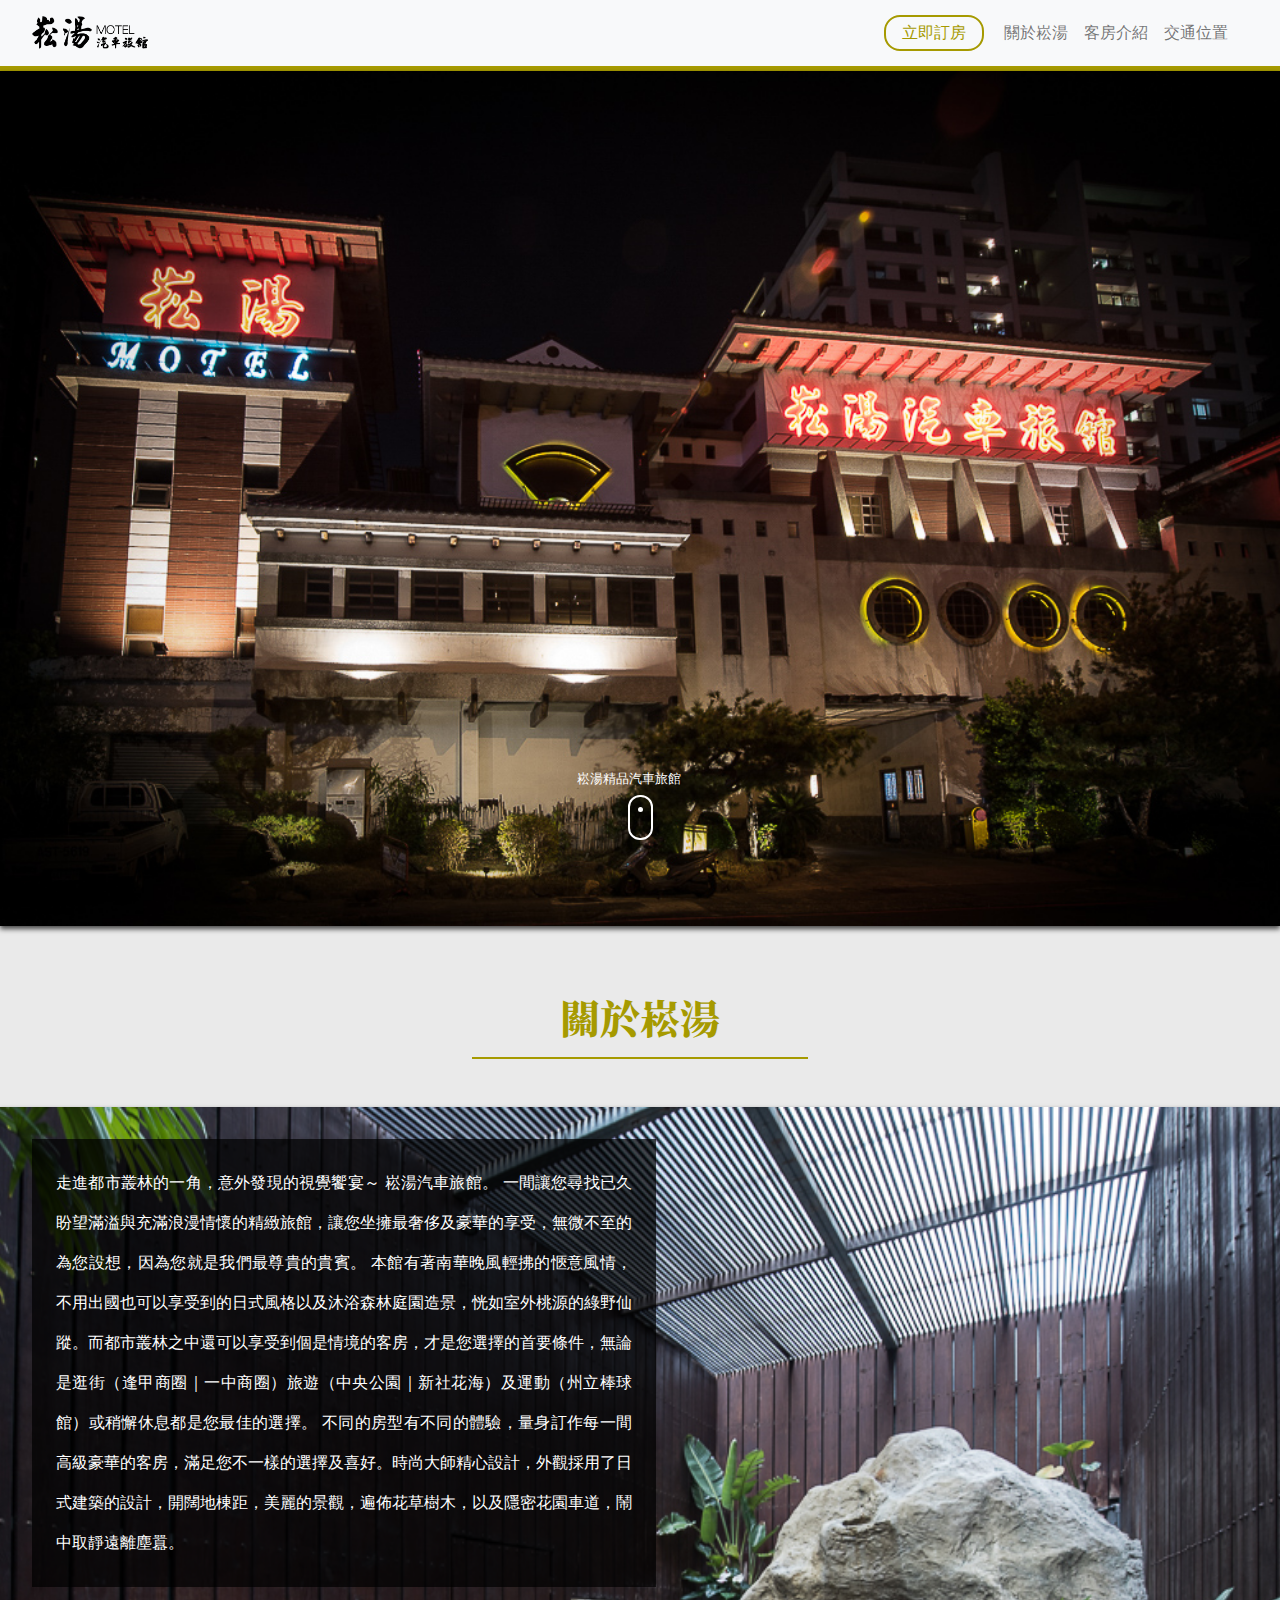
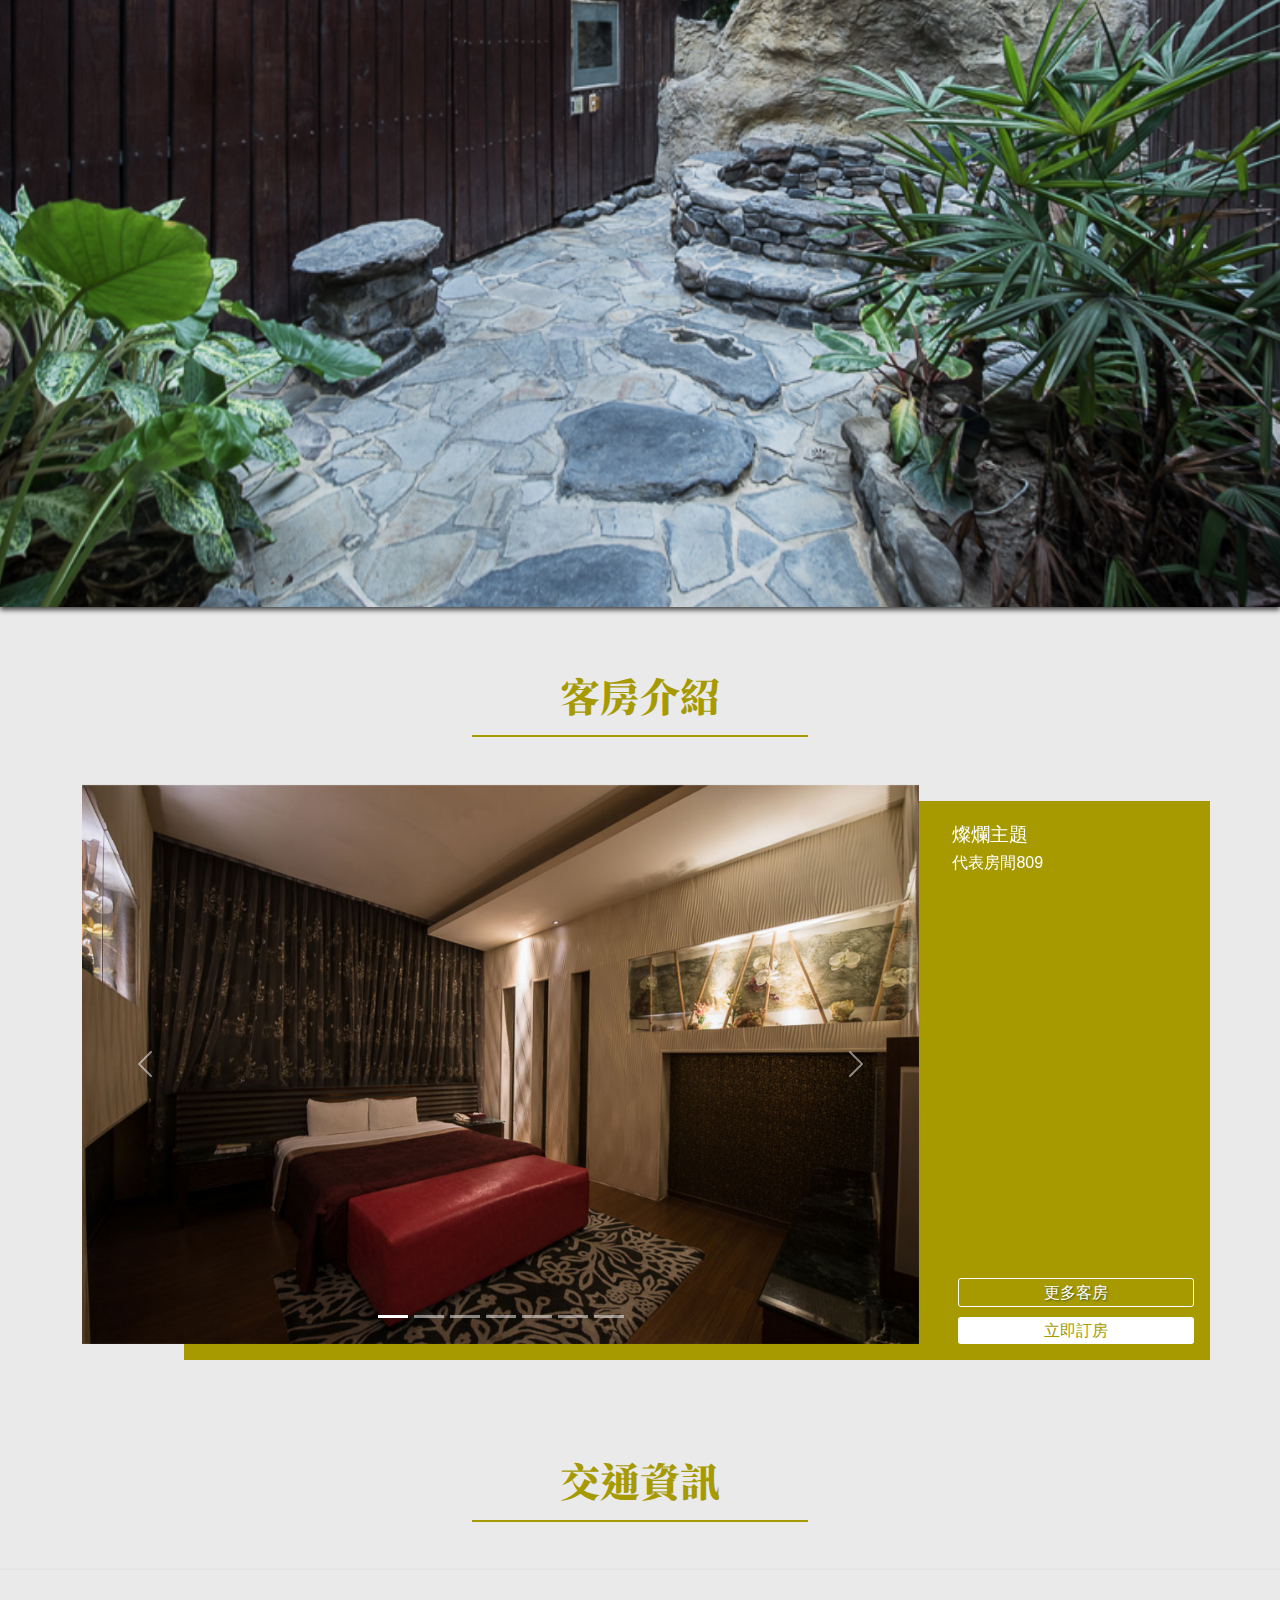
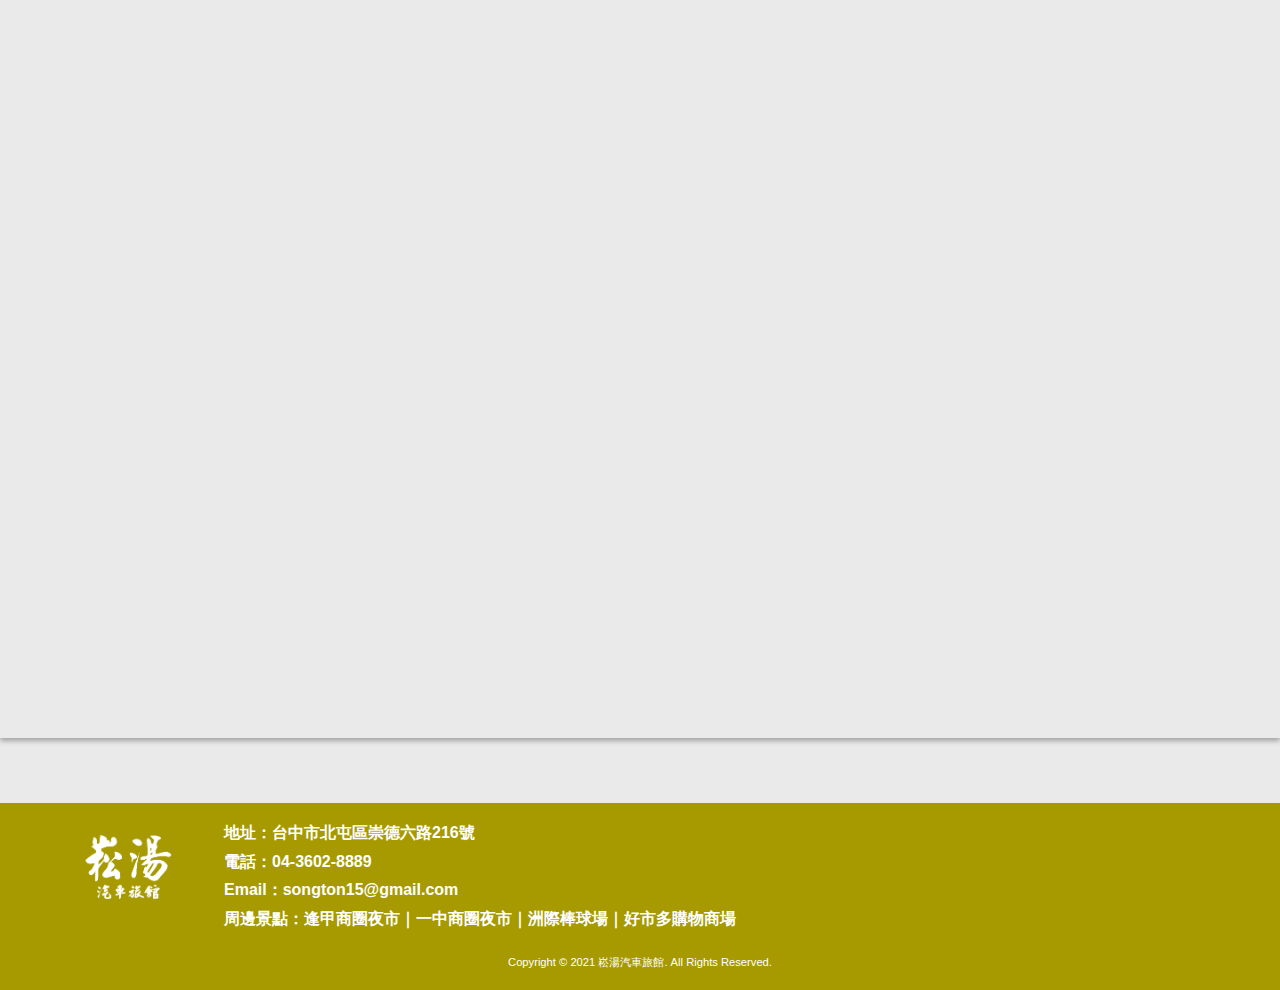
<file: index.html>
<!DOCTYPE html>
<html">
<head>
    <meta charset="UTF-8">
    <meta name="viewport" content="width=device-width, initial-scale=1.0">
    <meta http-equiv="X-UA-Compatible" content="ie=edge">
    <meta name="description" content="崧湯汽車旅館,崧湯,台中住宿,台中汽車旅館,台中旅店,台中飯店,台中旅遊,台中火車站">
    <meta name="keywords" content="崧湯汽車旅館,崧湯,台中住宿,台中汽車旅館,台中旅店,台中飯店,台中旅遊,台中火車站">
    <title>崧湯汽車旅館</title>
    <link href="https://fonts.googleapis.com/css?family=Raleway" rel="stylesheet">
    <link rel="stylesheet" href="./css/bootstrap.min.css">
    <link rel="stylesheet" href="./css/index.css">
    
    <script src="./js/jquery-3.1.0.min.js"></script>
</head>
<body>
    <!-- 選單 -->
    <nav class="menu navbar navbar-expand-lg navbar-light bg-light">
        <a class="menu_logo navbar-brand" href="#">崧湯汽車旅館</a>
        <a class="menu_box_book" href="#">立即訂房</a>    



        <button class="navbar-toggler" type="button" data-bs-toggle="collapse" data-bs-target="#navbarNav" aria-controls="navbarNav" aria-expanded="false" aria-label="Toggle navigation">
            <span class="navbar-toggler-icon"></span>
        </button>

        <div class="menu_box container-fluid">
            <div class="menu_box_list collapse navbar-collapse justify-content-end" id="navbarNav">

                <ul class="menu_box_list_ul navbar-nav">
                    <li class="menu_box_list_ul_btn nav-item">
                        <a class="nav-link" aria-current="page" href="./about.html">關於崧湯</a>
                    </li>
                    <li class="menu_box_list_ul_btn nav-item">
                        <a class="nav-link" href="./room.html">客房介紹</a>
                    </li>
                    <li class="menu_box_list_ul_btn nav-item">
                        <a class="nav-link" href="./info.html">交通位置</a>
                    </li>
                    <li class="menu_box_list_ul_btn menu_box_list_ul_btn_book nav-item">
                        <a class="nav-link" href="#">立即訂房</a>
                    </li>
                </ul>
            </div>
        </div>
    </nav>

    <!-- banner -->
    <img src="./images/banner.jpg" class="banner img-fluid" alt="崧湯汽車旅館">
    
    <!-- 往下滑 -->
    <div class="mouse"></div>

    <!-- 關於 -->
    <h2 class="title">關於崧湯</h2>
    <div class="banner banner_fix">
        <p class="banner_text text-break">
            走進都市叢林的一角，意外發現的視覺饗宴～
            崧湯汽車旅館。
            一間讓您尋找已久盼望滿溢與充滿浪漫情懷的精緻旅館，讓您坐擁最奢侈及豪華的享受，無微不至的為您設想，因為您就是我們最尊貴的貴賓。

            本館有著南華晚風輕拂的愜意風情，不用出國也可以享受到的日式風格以及沐浴森林庭園造景，恍如室外桃源的綠野仙蹤。而都市叢林之中還可以享受到個是情境的客房，才是您選擇的首要條件，無論是逛街（逢甲商圈｜一中商圈）旅遊（中央公園｜新社花海）及運動（州立棒球館）或稍懈休息都是您最佳的選擇。
            不同的房型有不同的體驗，量身訂作每一間高級豪華的客房，滿足您不一樣的選擇及喜好。時尚大師精心設計，外觀採用了日式建築的設計，開闊地棟距，美麗的景觀，遍佈花草樹木，以及隱密花園車道，鬧中取靜遠離塵囂。
        </p>
    </div>

    <!-- 客房 -->
    <h2 class="title">客房介紹</h2>
    <div class="container room">
        <!-- 輪播 -->
        <div id="carouselExampleFade" class="room_box carousel slide carousel-fade" data-bs-ride="carousel">
            <div class="carousel-indicators">
                <button type="button" data-bs-target="#carouselExampleFade" data-bs-slide-to="0" class="active" aria-current="true" aria-label="Slide 1"></button>
                <button type="button" data-bs-target="#carouselExampleFade" data-bs-slide-to="1" aria-label="Slide 2"></button>
                <button type="button" data-bs-target="#carouselExampleFade" data-bs-slide-to="2" aria-label="Slide 3"></button>
                <button type="button" data-bs-target="#carouselExampleFade" data-bs-slide-to="3" aria-label="Slide 4"></button>                
                <button type="button" data-bs-target="#carouselExampleFade" data-bs-slide-to="4" aria-label="Slide 5"></button>
                <button type="button" data-bs-target="#carouselExampleFade" data-bs-slide-to="5" aria-label="Slide 6"></button>
                <button type="button" data-bs-target="#carouselExampleFade" data-bs-slide-to="6" aria-label="Slide 7"></button>
            </div>
            <div class="room_box_wrap carousel-inner">
                <div class="carousel-item active" data-bs-interval="3000">
                    <img src="./images/809/room_809_1.jpg" class="d-block w-100" alt="809">
                    <div class="room_box_text carousel-caption d-md-block">
                        <h5>燦爛主題</h5>
                        <p>代表房間809</p>
                    </div>
                </div>
                <div class="carousel-item" data-bs-interval="3000">
                    <img src="./images/802/room_802_1.jpg" class="d-block w-100" alt="802">
                    <div class="room_box_text carousel-caption d-md-block">
                        <h5>溫馨麗緻</h5>
                        <p>代表房間802</p>
                    </div>
                </div>
                <div class="carousel-item" data-bs-interval="3000">
                    <img src="./images/811/room_811_2.jpg" class="d-block w-100" alt="811">
                    <div class="room_box_text carousel-caption d-md-block">
                        <h5>經典極緻</h5>
                        <p>代表房間811</p>
                    </div>
                </div>
                <div class="carousel-item" data-bs-interval="3000">
                    <img src="./images/807/room_807_1.jpg" class="d-block w-100" alt="807">
                    <div class="room_box_text carousel-caption d-md-block">
                        <h5>時尚風情</h5>
                        <p>代表房間807</p>
                    </div>
                </div>
                <div class="carousel-item" data-bs-interval="3000">
                    <img src="./images/902/room_902_1.jpg" class="d-block w-100" alt="902">
                    <div class="room_box_text carousel-caption d-md-block">
                        <h5>都市風情</h5>
                        <p>代表房間902</p>
                    </div>
                </div>
                <div class="carousel-item" data-bs-interval="3000">
                    <img src="./images/908/room_908_1.jpg" class="d-block w-100" alt="908">
                    <div class="room_box_text carousel-caption d-md-block">
                        <h5>浪漫風情</h5>
                        <p>代表房間908</p>
                    </div>
                </div>
                <div class="carousel-item" data-bs-interval="3000">
                    <img src="./images/909/room_909_1.jpg" class="d-block w-100" alt="909">
                    <div class="room_box_text carousel-caption d-md-block">
                        <h5>精品商務</h5>
                        <p>代表房間909</p>
                    </div>
                </div>
            </div>

            
            <!-- 輪播左右按鈕 -->
            <button class="carousel-control-prev" type="button" data-bs-target="#carouselExampleFade" data-bs-slide="prev">
                <span class="carousel-control-prev-icon" aria-hidden="true"></span>
                <span class="visually-hidden">Previous</span>
            </button>
            <button class="carousel-control-next" type="button" data-bs-target="#carouselExampleFade" data-bs-slide="next">
                <span class="carousel-control-next-icon" aria-hidden="true"></span>
                <span class="visually-hidden">Next</span>
            </button>
            
        </div>

        <!-- 框底 -->
        <div class="room_rectangle">
            <img src="./images/noColor.gif" class="img-fluid">
            <div class="room_rectangle_btn">
                <a href="./room.html" class="room_rectangle_btn_info">更多客房</a>
                <a href="#" class="room_rectangle_btn_book">立即訂房</a>
            </div>
        </div>
    </div>

    <!-- 交通 -->
    <h2 class="title">交通資訊</h2>
    
    <div class="info">
        <div class="info_map">
            <iframe src="https://www.google.com/maps/embed?pb=!1m18!1m12!1m3!1d3639.7515222482975!2d120.68204851494853!3d24.18044558437913!2m3!1f0!2f0!3f0!3m2!1i1024!2i768!4f13.1!3m3!1m2!1s0x346917c13b1bfa05%3A0xbfe4c56fa431b674!2zNDA25Y-w5Lit5biC5YyX5bGv5Y2A5bSH5b635YWt6LevMjE26Jmf!5e0!3m2!1szh-TW!2stw!4v1635736552258!5m2!1szh-TW!2stw" width="400" height="250" style="border:0;" allowfullscreen="" loading="lazy"></iframe>        </div>
        </div>

        <div class="footer">
            <div class="footer_list">
                <div class="footer_list_logo"></div>
                <p class="footer_list_info fw-bolder">
                    地址：台中市北屯區崇德六路216號<br>
                    電話：04-3602-8889<br>
                    Email：songton15@gmail.com<br>
                    周邊景點：逢甲商圈夜市｜一中商圈夜市｜洲際棒球場｜好市多購物商場<br>
                </p>
            </div>

            <div class="footer_text">
                Copyright © 2021 崧湯汽車旅館. All Rights Reserved.
            </div>
        </div>
    </div>
<!-- 
    <div class="info">
        <div class="info_map">
            <iframe width="400" height="250" frameborder="0" scrolling="no" marginheight="0" marginwidth="0" src=https://maps.google.com.tw/maps?f=q&hl=zh-TW&geocode=&q=台中市北屯區崇德六路216號&z=16&output=embed&t=></iframe>
        </div>
        <p class="info_add">地址：台中市北屯區崇德六路216號<br>
        電話：04-3602-8889<br>
        Email：songton15@gmail.com
        </p>
    </div>

    <div class="footer">Copyright © 2021 崧湯汽車旅館. All Rights Reserved.</div> -->

    <div class="goTop">▲</div>

    <script src="./js/bootstrap.bundle.min.js"></script>
    <script src="./js/bootstrap.esm.min.js"></script>

    <script>
    $(document).ready(function () {

        $(function () {

            $(document).on('scroll', function () {

                if ($(window).scrollTop() > 750) {
                    $('.goTop').addClass('show');
                } else {
                    $('.goTop').removeClass('show');
                }
            });

            $('.goTop').on('click', scrollToTop);
        });

        function scrollToTop() {
            verticalOffset = typeof (verticalOffset) != 'undefined' ? verticalOffset : 0;
            element = $('body');
            offset = element.offset();
            offsetTop = offset.top;
            $('html, body').animate({ scrollTop: offsetTop }, 500, 'linear');
        }

    });
    </script>

</body>
</html>
</file>
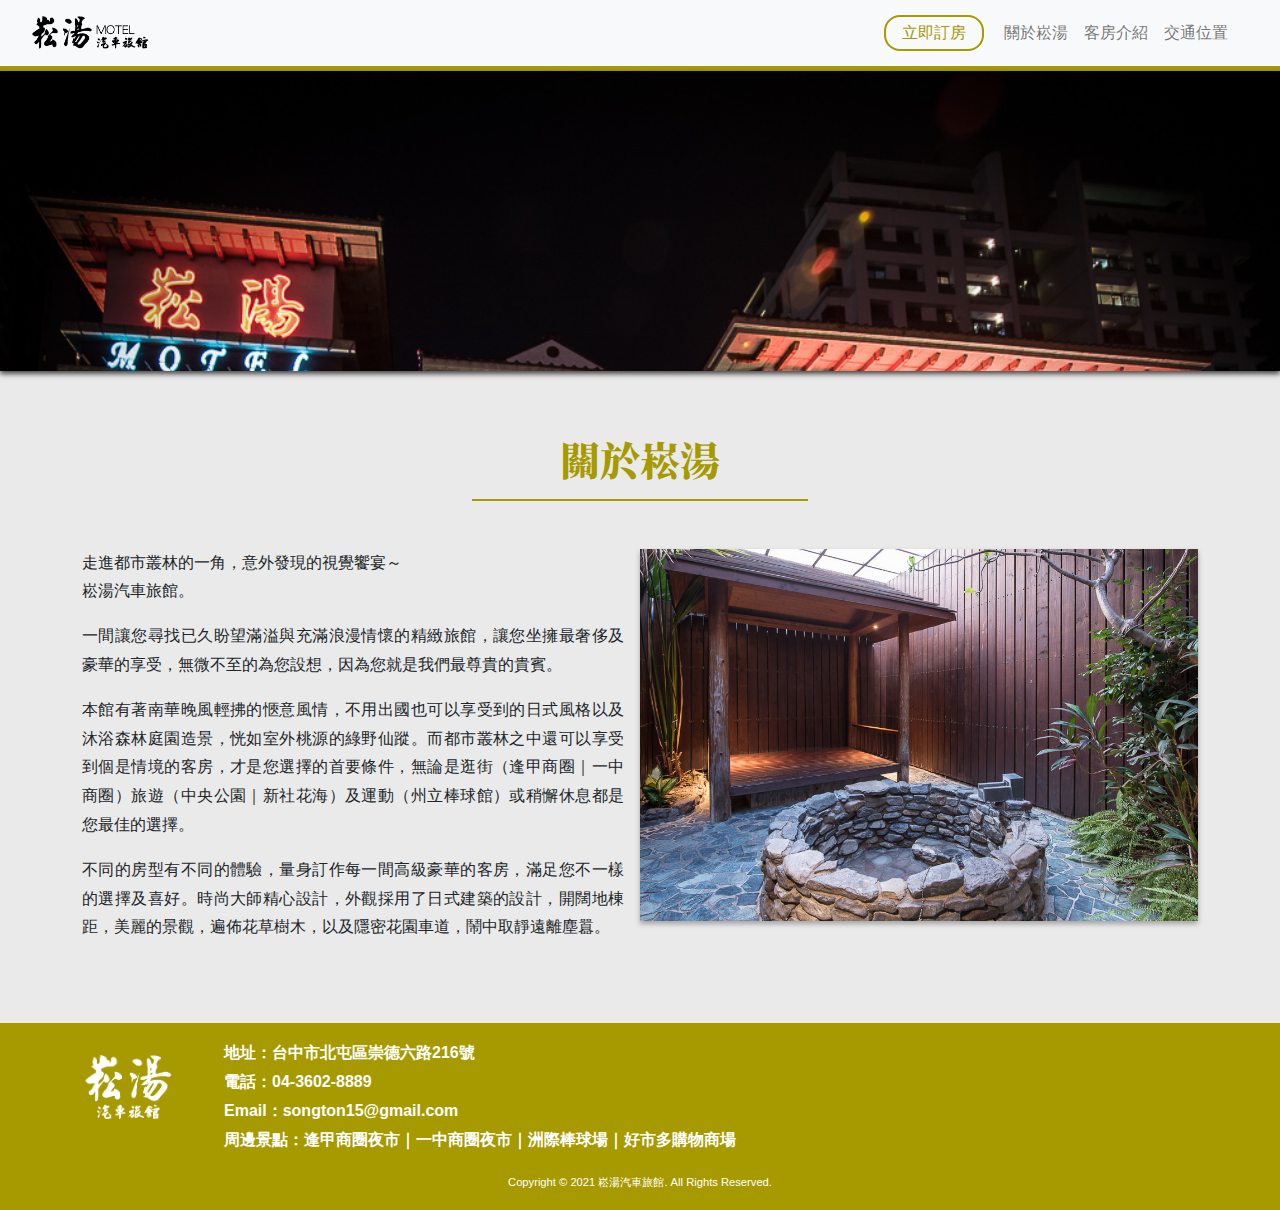
<file: about.html>
<html">
<head>
    <meta charset="UTF-8">
    <meta name="viewport" content="width=device-width, initial-scale=1.0">
    <meta http-equiv="X-UA-Compatible" content="ie=edge">
    <meta name="description" content="崧湯汽車旅館,崧湯,台中住宿,台中汽車旅館,台中旅店,台中飯店,台中旅遊,台中火車站">
    <meta name="keywords" content="崧湯汽車旅館,崧湯,台中住宿,台中汽車旅館,台中旅店,台中飯店,台中旅遊,台中火車站">
    <title>崧湯汽車旅館</title>
    <link href="https://fonts.googleapis.com/css?family=Raleway" rel="stylesheet">
    <link rel="stylesheet" href="./css/bootstrap.min.css">
    <link rel="stylesheet" href="./css/index.css">
    
    <script src="./js/jquery-3.1.0.min.js"></script>
</head>
<body>
    <!-- 選單 -->
    <nav class="menu navbar navbar-expand-lg navbar-light bg-light">
        <a class="menu_logo navbar-brand" href="./index.html">崧湯汽車旅館</a>
        <a class="menu_box_book" href="#">立即訂房</a>    



        <button class="navbar-toggler" type="button" data-bs-toggle="collapse" data-bs-target="#navbarNav" aria-controls="navbarNav" aria-expanded="false" aria-label="Toggle navigation">
            <span class="navbar-toggler-icon"></span>
        </button>

        <div class="menu_box container-fluid">
            <div class="menu_box_list collapse navbar-collapse justify-content-end" id="navbarNav">

                <ul class="menu_box_list_ul navbar-nav">
                    <li class="menu_box_list_ul_btn nav-item">
                        <a class="nav-link" aria-current="page" href="#">關於崧湯</a>
                    </li>
                    <li class="menu_box_list_ul_btn nav-item">
                        <a class="nav-link" href="./room.html">客房介紹</a>
                    </li>
                    <li class="menu_box_list_ul_btn nav-item">
                        <a class="nav-link" href="./info.html">交通位置</a>
                    </li>
                    <li class="menu_box_list_ul_btn menu_box_list_ul_btn_book nav-item">
                        <a class="nav-link" href="#">立即訂房</a>
                    </li>
                </ul>
            </div>
        </div>
    </nav>

    <!-- banner -->
    <div class="banner banner_img img-fluid" alt="崧湯汽車旅館"></div>

    <h2 class="title">關於崧湯</h2>
    <div class="container clearfix">
        <img src="./images/about_img.jpg" class="aboutPhoto col-md-6 float-md-end mb-3 ms-md-3" alt="崧湯汽車旅館">
      
        <div class="col-md-8"></div>
            <p>走進都市叢林的一角，意外發現的視覺饗宴～</br>
                崧湯汽車旅館。
            </p>
            <p>
                一間讓您尋找已久盼望滿溢與充滿浪漫情懷的精緻旅館，讓您坐擁最奢侈及豪華的享受，無微不至的為您設想，因為您就是我們最尊貴的貴賓。
            </p>
            <p>
                本館有著南華晚風輕拂的愜意風情，不用出國也可以享受到的日式風格以及沐浴森林庭園造景，恍如室外桃源的綠野仙蹤。而都市叢林之中還可以享受到個是情境的客房，才是您選擇的首要條件，無論是逛街（逢甲商圈｜一中商圈）旅遊（中央公園｜新社花海）及運動（州立棒球館）或稍懈休息都是您最佳的選擇。
            </p>
            <p>
                不同的房型有不同的體驗，量身訂作每一間高級豪華的客房，滿足您不一樣的選擇及喜好。時尚大師精心設計，外觀採用了日式建築的設計，開闊地棟距，美麗的景觀，遍佈花草樹木，以及隱密花園車道，鬧中取靜遠離塵囂。</br>
            </p>
        </div>
    </div>

    <div class="footer">
        <div class="footer_list">
            <div class="footer_list_logo"></div>
            <p class="footer_list_info fw-bolder">
                地址：台中市北屯區崇德六路216號<br>
                電話：04-3602-8889<br>
                Email：songton15@gmail.com<br>
                周邊景點：逢甲商圈夜市｜一中商圈夜市｜洲際棒球場｜好市多購物商場<br>
            </p>
        </div>

        <div class="footer_text">
            Copyright © 2021 崧湯汽車旅館. All Rights Reserved.
        </div>
    </div>

    <div class="goTop">▲</div>

    <script src="./js/bootstrap.bundle.min.js"></script>
    <script src="./js/bootstrap.esm.min.js"></script>

    <script>
    $(document).ready(function () {

        $(function () {

            $(document).on('scroll', function () {

                if ($(window).scrollTop() > 750) {
                    $('.goTop').addClass('show');
                } else {
                    $('.goTop').removeClass('show');
                }
            });

            $('.goTop').on('click', scrollToTop);
        });

        function scrollToTop() {
            verticalOffset = typeof (verticalOffset) != 'undefined' ? verticalOffset : 0;
            element = $('body');
            offset = element.offset();
            offsetTop = offset.top;
            $('html, body').animate({ scrollTop: offsetTop }, 500, 'linear');
        }

    });
    </script>

</body>
</html>
</file>
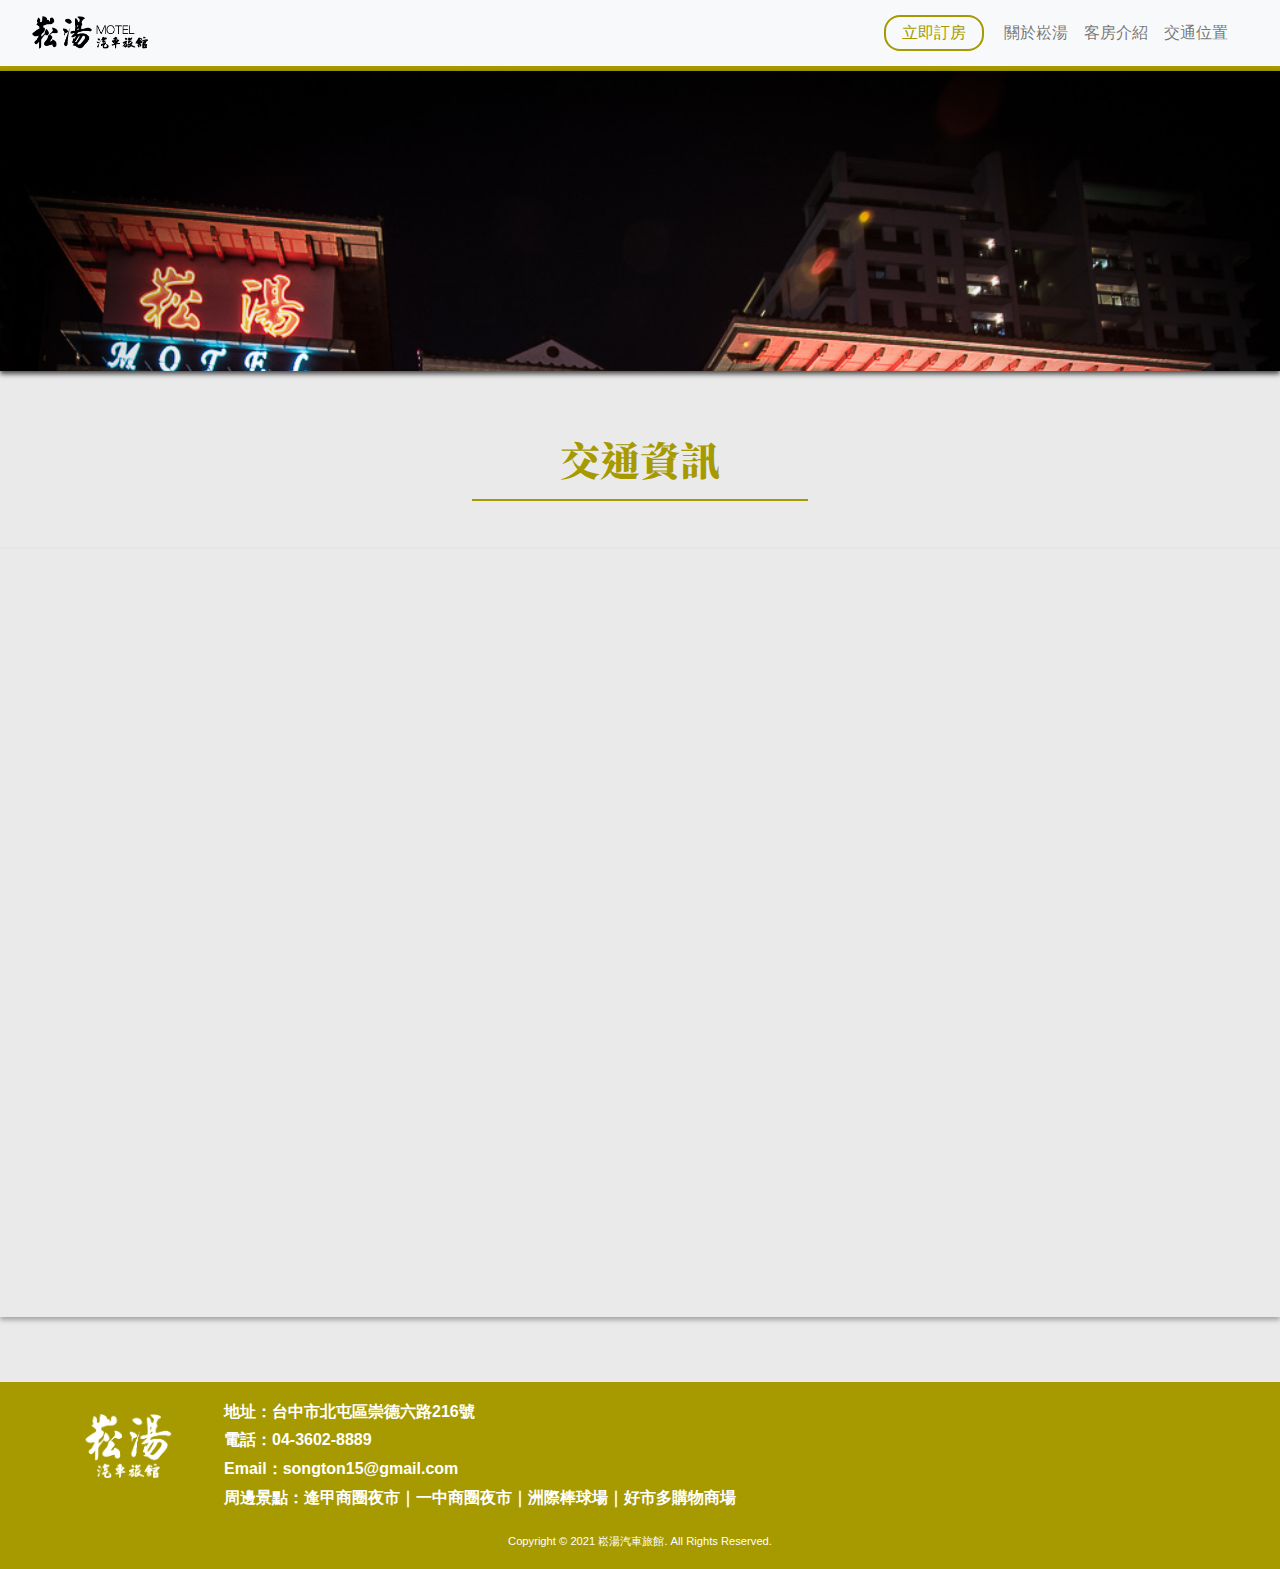
<file: info.html>
<html">
<head>
    <meta charset="UTF-8">
    <meta name="viewport" content="width=device-width, initial-scale=1.0">
    <meta http-equiv="X-UA-Compatible" content="ie=edge">
    <meta name="description" content="崧湯汽車旅館,崧湯,台中住宿,台中汽車旅館,台中旅店,台中飯店,台中旅遊,台中火車站">
    <meta name="keywords" content="崧湯汽車旅館,崧湯,台中住宿,台中汽車旅館,台中旅店,台中飯店,台中旅遊,台中火車站">
    <title>崧湯汽車旅館</title>
    <link href="https://fonts.googleapis.com/css?family=Raleway" rel="stylesheet">
    <link rel="stylesheet" href="./css/bootstrap.min.css">
    <link rel="stylesheet" href="./css/index.css">
    
    <script src="./js/jquery-3.1.0.min.js"></script>
</head>
<body>
    <!-- 選單 -->
    <nav class="menu navbar navbar-expand-lg navbar-light bg-light">
        <a class="menu_logo navbar-brand" href="./index.html">崧湯汽車旅館</a>
        <a class="menu_box_book" href="#">立即訂房</a>    



        <button class="navbar-toggler" type="button" data-bs-toggle="collapse" data-bs-target="#navbarNav" aria-controls="navbarNav" aria-expanded="false" aria-label="Toggle navigation">
            <span class="navbar-toggler-icon"></span>
        </button>

        <div class="menu_box container-fluid">
            <div class="menu_box_list collapse navbar-collapse justify-content-end" id="navbarNav">

                <ul class="menu_box_list_ul navbar-nav">
                    <li class="menu_box_list_ul_btn nav-item">
                        <a class="nav-link" aria-current="page" href="./about.html">關於崧湯</a>
                    </li>
                    <li class="menu_box_list_ul_btn nav-item">
                        <a class="nav-link" href="./room.html">客房介紹</a>
                    </li>
                    <li class="menu_box_list_ul_btn nav-item">
                        <a class="nav-link" href="#">交通位置</a>
                    </li>
                    <li class="menu_box_list_ul_btn menu_box_list_ul_btn_book nav-item">
                        <a class="nav-link" href="#">立即訂房</a>
                    </li>
                </ul>
            </div>
        </div>
    </nav>

    <!-- banner -->
    <div class="banner banner_img img-fluid" alt="崧湯汽車旅館"></div>

    <h2 class="title">交通資訊</h2>

    <div class="info">
        <div class="info_map">
            <iframe width="400" height="250" frameborder="0" scrolling="no" marginheight="0" marginwidth="0" src=https://maps.google.com.tw/maps?f=q&hl=zh-TW&geocode=&q=台中市北屯區崇德六路216號&z=16&output=embed&t=></iframe>
        </div>
    </div>

    <div class="footer">
        <div class="footer_list">
            <div class="footer_list_logo"></div>
            <p class="footer_list_info fw-bolder">
                地址：台中市北屯區崇德六路216號<br>
                電話：04-3602-8889<br>
                Email：songton15@gmail.com<br>
                周邊景點：逢甲商圈夜市｜一中商圈夜市｜洲際棒球場｜好市多購物商場<br>
            </p>
        </div>

        <div class="footer_text">
            Copyright © 2021 崧湯汽車旅館. All Rights Reserved.
        </div>
    </div>

    <div class="goTop">▲</div>

    <script src="./js/bootstrap.bundle.min.js"></script>
    <script src="./js/bootstrap.esm.min.js"></script>

    <script>
    $(document).ready(function () {

        $(function () {

            $(document).on('scroll', function () {

                if ($(window).scrollTop() > 750) {
                    $('.goTop').addClass('show');
                } else {
                    $('.goTop').removeClass('show');
                }
            });

            $('.goTop').on('click', scrollToTop);
        });

        function scrollToTop() {
            verticalOffset = typeof (verticalOffset) != 'undefined' ? verticalOffset : 0;
            element = $('body');
            offset = element.offset();
            offsetTop = offset.top;
            $('html, body').animate({ scrollTop: offsetTop }, 500, 'linear');
        }

    });
    </script>

</body>
</html>
</file>
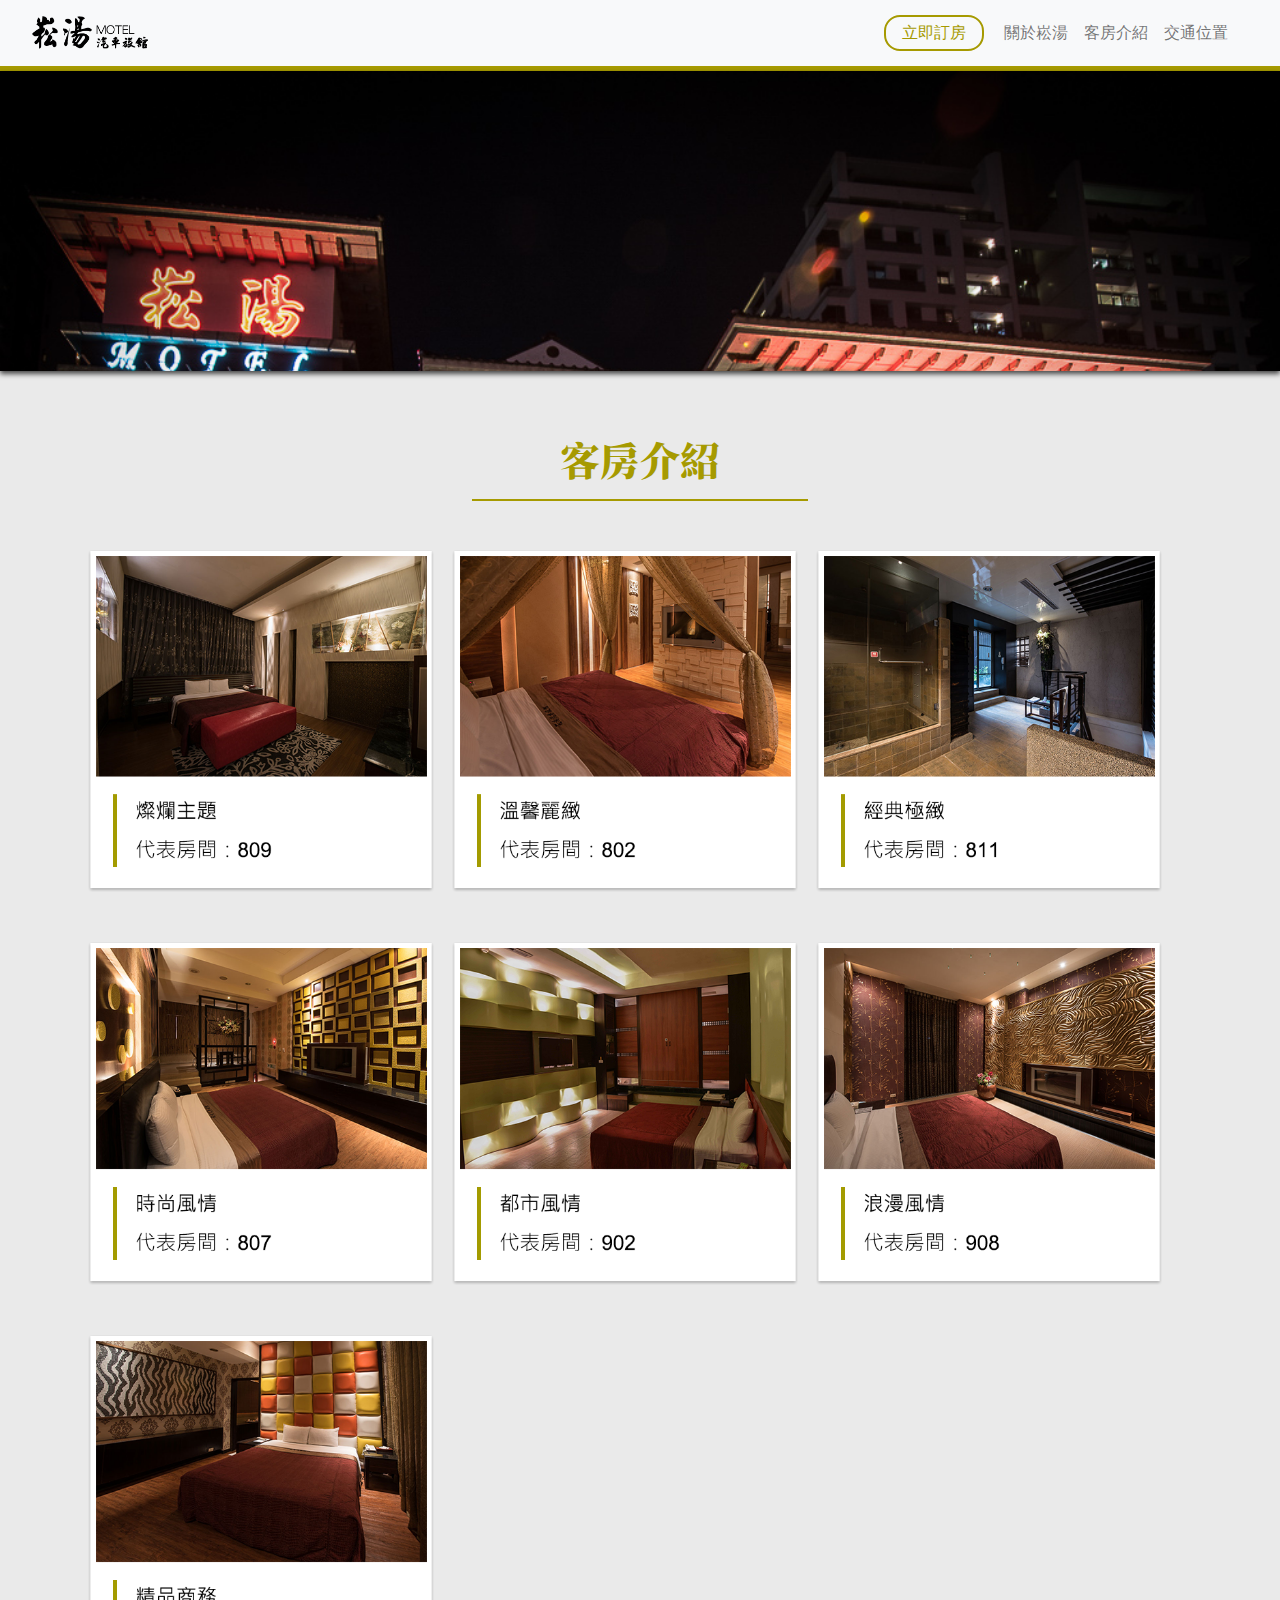
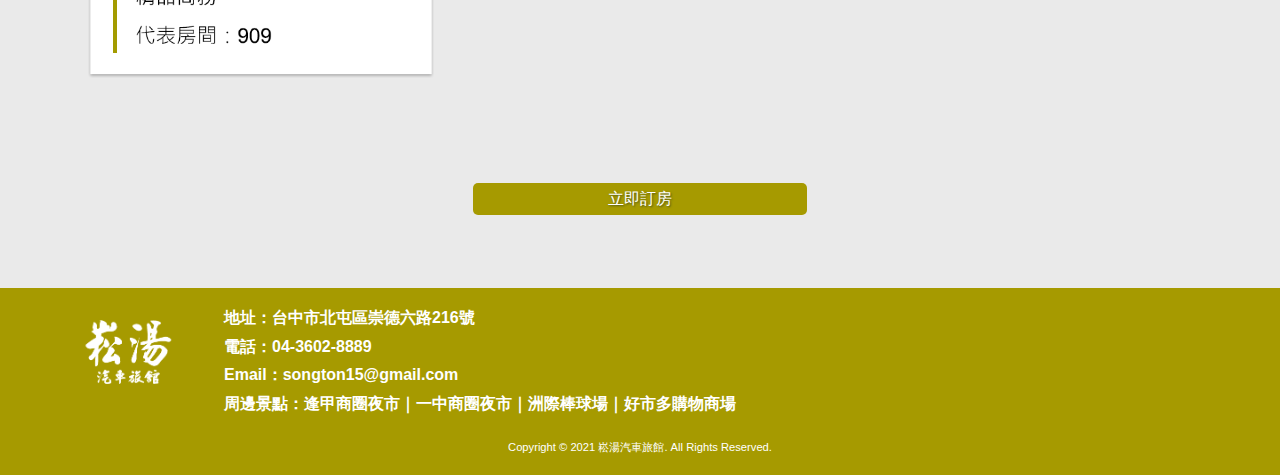
<file: room.html>
<html">
<head>
    <meta charset="UTF-8">
    <meta name="viewport" content="width=device-width, initial-scale=1.0">
    <meta http-equiv="X-UA-Compatible" content="ie=edge">
    <meta name="description" content="崧湯汽車旅館,崧湯,台中住宿,台中汽車旅館,台中旅店,台中飯店,台中旅遊,台中火車站">
    <meta name="keywords" content="崧湯汽車旅館,崧湯,台中住宿,台中汽車旅館,台中旅店,台中飯店,台中旅遊,台中火車站">
    <title>崧湯汽車旅館</title>
    <link href="https://fonts.googleapis.com/css?family=Raleway" rel="stylesheet">
    <link rel="stylesheet" href="./css/bootstrap.min.css">
    <link rel="stylesheet" href="./css/index.css">
    
    <script src="./js/jquery-3.1.0.min.js"></script>
</head>
<body>
    <!-- 選單 -->
    <nav class="menu navbar navbar-expand-lg navbar-light bg-light">
        <a class="menu_logo navbar-brand" href="./index.html">崧湯汽車旅館</a>
        <a class="menu_box_book" href="#">立即訂房</a>    



        <button class="navbar-toggler" type="button" data-bs-toggle="collapse" data-bs-target="#navbarNav" aria-controls="navbarNav" aria-expanded="false" aria-label="Toggle navigation">
            <span class="navbar-toggler-icon"></span>
        </button>

        <div class="menu_box container-fluid">
            <div class="menu_box_list collapse navbar-collapse justify-content-end" id="navbarNav">

                <ul class="menu_box_list_ul navbar-nav">
                    <li class="menu_box_list_ul_btn nav-item">
                        <a class="nav-link" aria-current="page" href="./about.html">關於崧湯</a>
                    </li>
                    <li class="menu_box_list_ul_btn nav-item">
                        <a class="nav-link" href="./room.html">客房介紹</a>
                    </li>
                    <li class="menu_box_list_ul_btn nav-item">
                        <a class="nav-link" href="./info.html">交通位置</a>
                    </li>
                    <li class="menu_box_list_ul_btn menu_box_list_ul_btn_book nav-item">
                        <a class="nav-link" href="#">立即訂房</a>
                    </li>
                </ul>
            </div>
        </div>
    </nav>

    <!-- banner -->
    <div class="banner banner_img img-fluid" alt="崧湯汽車旅館"></div>

    <h2 class="title">客房介紹</h2>

    
    <div class="container">

        <div class="cardBox">
            <a class="card_room" href="./room_809.html">
                <img src="./images/809/room_809.png" class="img-fluid" alt="809">
            </a>
            <a class="card_room" href="./room_802.html">
                <img src="./images/802/room_802.png" class="img-fluid" alt="802">
            </a>
            <a class="card_room" href="./room_811.html">
                <img src="./images/811/room_811.png" class="img-fluid" alt="811">
            </a>
            <a class="card_room col" href="./room_807.html">
                <img src="./images/807/room_807.png" class="img-fluid" alt="807">
            </a>
            <a class="card_room col" href="./room_902.html">
                <img src="./images/902/room_902.png" class="img-fluid" alt="902">
            </a>
            <a class="card_room col" href="./room_908.html">
                <img src="./images/908/room_908.png" class="img-fluid" alt="908">
            </a>
            <a class="card_room col" href="./room_909.html">
                <img src="./images/909/room_909.png" class="img-fluid" alt="909">
            </a>
        </div>





        <div class="card_list card_list_box">
            <a href="#" class="card_list_book card_list_box_quick">立即訂房</a>
        </div>

    </div>

    <div class="footer">
        <div class="footer_list">
            <div class="footer_list_logo"></div>
            <p class="footer_list_info fw-bolder">
                地址：台中市北屯區崇德六路216號<br>
                電話：04-3602-8889<br>
                Email：songton15@gmail.com<br>
                周邊景點：逢甲商圈夜市｜一中商圈夜市｜洲際棒球場｜好市多購物商場<br>
            </p>
        </div>

        <div class="footer_text">
            Copyright © 2021 崧湯汽車旅館. All Rights Reserved.
        </div>
    </div>
    
    <div class="goTop">▲</div>

    <script src="./js/bootstrap.bundle.min.js"></script>
    <script src="./js/bootstrap.esm.min.js"></script>

    <script>
    $(document).ready(function () {

        $(function () {

            $(document).on('scroll', function () {

                if ($(window).scrollTop() > 750) {
                    $('.goTop').addClass('show');
                } else {
                    $('.goTop').removeClass('show');
                }
            });

            $('.goTop').on('click', scrollToTop);
        });

        function scrollToTop() {
            verticalOffset = typeof (verticalOffset) != 'undefined' ? verticalOffset : 0;
            element = $('body');
            offset = element.offset();
            offsetTop = offset.top;
            $('html, body').animate({ scrollTop: offsetTop }, 500, 'linear');
        }

    });
    </script>

</body>
</html>
</file>
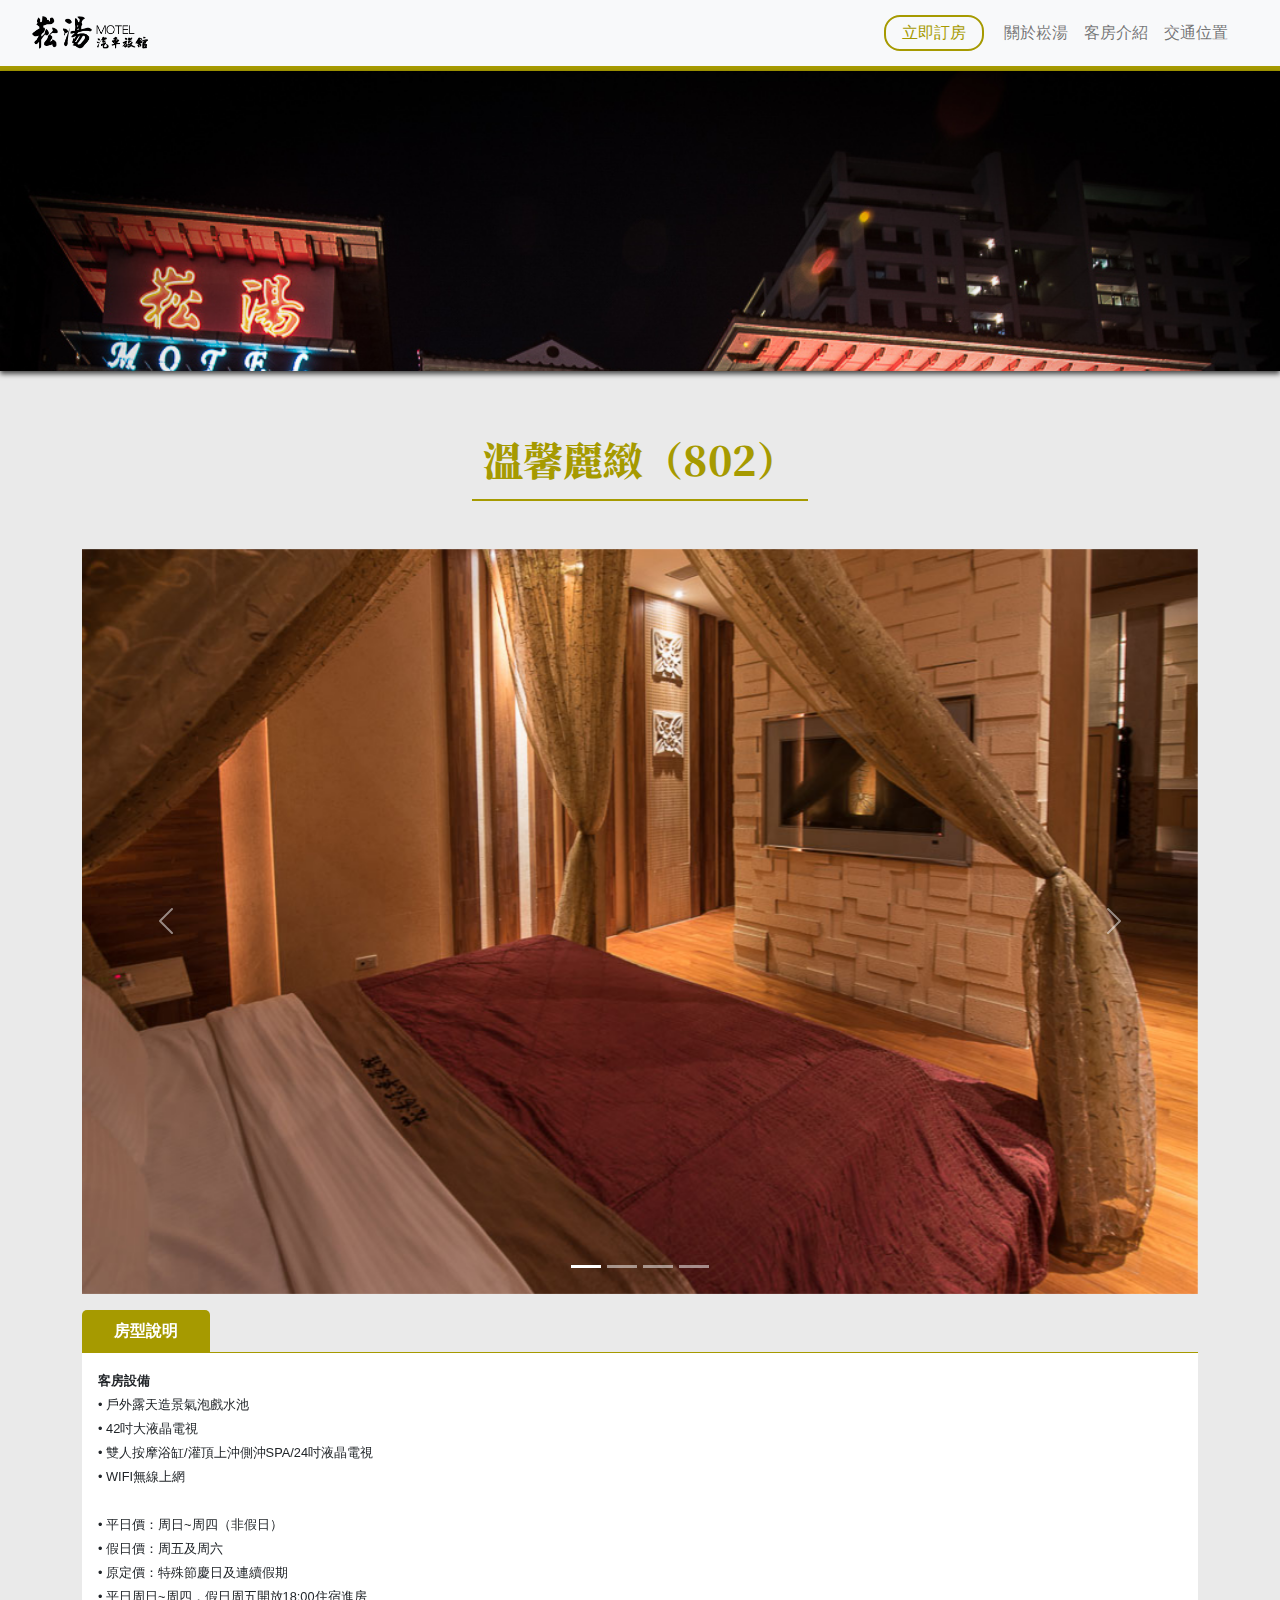
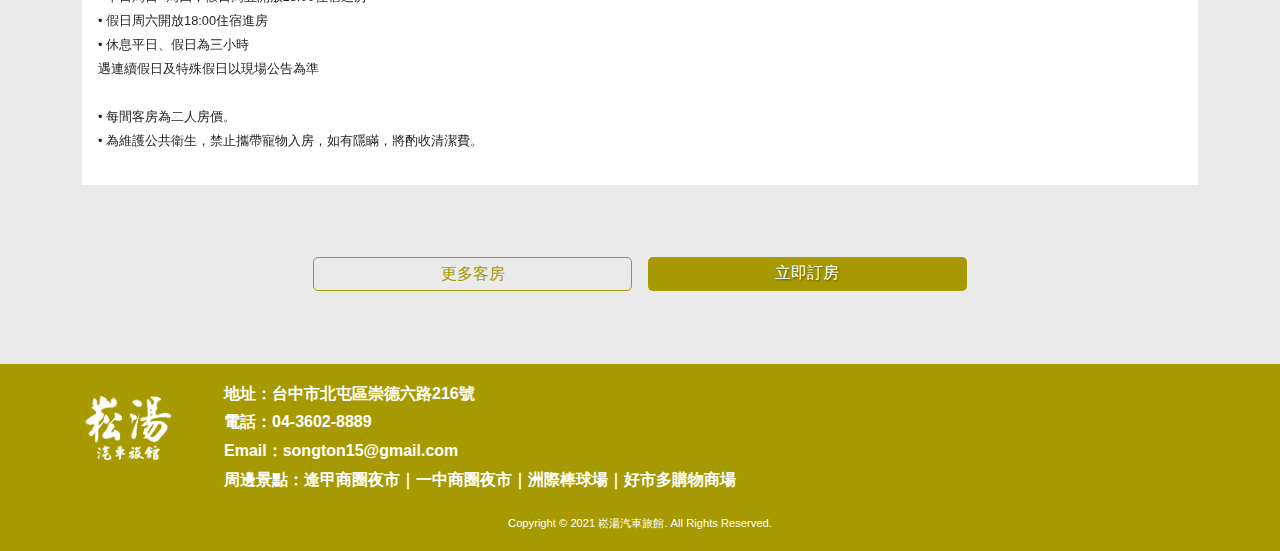
<file: room_802.html>
<html">
<head>
    <meta charset="UTF-8">
    <meta name="viewport" content="width=device-width, initial-scale=1.0">
    <meta http-equiv="X-UA-Compatible" content="ie=edge">
    <meta name="description" content="崧湯汽車旅館,崧湯,台中住宿,台中汽車旅館,台中旅店,台中飯店,台中旅遊,台中火車站">
    <meta name="keywords" content="崧湯汽車旅館,崧湯,台中住宿,台中汽車旅館,台中旅店,台中飯店,台中旅遊,台中火車站">
    <title>崧湯汽車旅館</title>
    <link href="https://fonts.googleapis.com/css?family=Raleway" rel="stylesheet">
    <link rel="stylesheet" href="./css/bootstrap.min.css">
    <link rel="stylesheet" href="./css/index.css">
    
    <script src="./js/jquery-3.1.0.min.js"></script>
</head>
<body>
    <!-- 選單 -->
    <nav class="menu navbar navbar-expand-lg navbar-light bg-light">
        <a class="menu_logo navbar-brand" href="./index.html">崧湯汽車旅館</a>
        <a class="menu_box_book" href="#">立即訂房</a>    



        <button class="navbar-toggler" type="button" data-bs-toggle="collapse" data-bs-target="#navbarNav" aria-controls="navbarNav" aria-expanded="false" aria-label="Toggle navigation">
            <span class="navbar-toggler-icon"></span>
        </button>

        <div class="menu_box container-fluid">
            <div class="menu_box_list collapse navbar-collapse justify-content-end" id="navbarNav">

                <ul class="menu_box_list_ul navbar-nav">
                    <li class="menu_box_list_ul_btn nav-item">
                        <a class="nav-link" aria-current="page" href="./about.html">關於崧湯</a>
                    </li>
                    <li class="menu_box_list_ul_btn nav-item">
                        <a class="nav-link" href="./room.html">客房介紹</a>
                    </li>
                    <li class="menu_box_list_ul_btn nav-item">
                        <a class="nav-link" href="./info.html">交通位置</a>
                    </li>
                    <li class="menu_box_list_ul_btn menu_box_list_ul_btn_book nav-item">
                        <a class="nav-link" href="#">立即訂房</a>
                    </li>
                </ul>
            </div>
        </div>
    </nav>

    <!-- banner -->
    <div class="banner banner_img img-fluid" alt="崧湯汽車旅館"></div>

    <h2 class="title">溫馨麗緻（802）</h2>

    
    <div class="container">

        <div>
            <div id="carouselExampleIndicators" class="carousel slide" data-bs-ride="carousel">
                <div class="carousel-indicators">
                  <button type="button" data-bs-target="#carouselExampleIndicators" data-bs-slide-to="0" class="active" aria-current="true" aria-label="Slide 1"></button>
                  <button type="button" data-bs-target="#carouselExampleIndicators" data-bs-slide-to="1" aria-label="Slide 2"></button>
                  <button type="button" data-bs-target="#carouselExampleIndicators" data-bs-slide-to="2" aria-label="Slide 3"></button>
                  <button type="button" data-bs-target="#carouselExampleIndicators" data-bs-slide-to="3" aria-label="Slide 4"></button>
                </div>
                <div class="carousel-inner">
                  <div class="carousel-item active" data-bs-interval="3000" >
                    <img src="./images/802/room_802_1.jpg"class="d-block w-100" alt="802-1">
                  </div>
                  <div class="carousel-item" data-bs-interval="3000" >
                    <img src="./images/802/room_802_2.jpg"class="d-block w-100" alt="802-2">
                  </div>
                  <div class="carousel-item" data-bs-interval="3000">
                    <img src="./images/802/room_802_3.jpg" class="d-block w-100" alt="802-3">
                  </div>
                  <div class="carousel-item" data-bs-interval="3000">
                    <img src="./images/802/room_802_4.jpg" class="d-block w-100" alt="802-4">
                  </div>
                </div>
                <button class="carousel-control-prev" type="button" data-bs-target="#carouselExampleIndicators" data-bs-slide="prev">
                  <span class="carousel-control-prev-icon" aria-hidden="true"></span>
                  <span class="visually-hidden">Previous</span>
                </button>
                <button class="carousel-control-next" type="button" data-bs-target="#carouselExampleIndicators" data-bs-slide="next">
                  <span class="carousel-control-next-icon" aria-hidden="true"></span>
                  <span class="visually-hidden">Next</span>
                </button>
            </div>
        </div>


        <div class="card_room_section">
            <div class="card_room_section_list">
                <div class="card_room_section_list_tab">房型說明</div>
            </div>
        
            <div class="card_room_section_text">
                <div class="fw-bolder">客房設備</div>
                • 戶外露天造景氣泡戲水池<br>
                • 42吋大液晶電視<br>
                • 雙人按摩浴缸/灌頂上沖側沖SPA/24吋液晶電視<br>
                • WIFI無線上網<br>
                <br>
                • 平日價：周日~周四（非假日）<br>
                • 假日價：周五及周六<br>
                • 原定價：特殊節慶日及連續假期<br>
                • 平日周日~周四，假日周五開放18:00住宿進房<br>
                • 假日周六開放18:00住宿進房<br>

                • 休息平日、假日為三小時<br>
                遇連續假日及特殊假日以現場公告為準<br>
                <br>
                • 每間客房為二人房價。<br>
                • 為維護公共衛生，禁止攜帶寵物入房，如有隱瞞，將酌收清潔費。<br>
            </div>
        </div>

        <div class="card_list">
            <a href="./room.html" class="card_list_info">更多客房</a>
            <a href="#" class="card_list_book">立即訂房</a>
        </div>

    </div>

    <div class="footer">
        <div class="footer_list">
            <div class="footer_list_logo"></div>
            <p class="footer_list_info fw-bolder">
                地址：台中市北屯區崇德六路216號<br>
                電話：04-3602-8889<br>
                Email：songton15@gmail.com<br>
                周邊景點：逢甲商圈夜市｜一中商圈夜市｜洲際棒球場｜好市多購物商場<br>
            </p>
        </div>

        <div class="footer_text">
            Copyright © 2021 崧湯汽車旅館. All Rights Reserved.
        </div>
    </div>
    
    <div class="goTop">▲</div>

    <script src="./js/bootstrap.bundle.min.js"></script>
    <script src="./js/bootstrap.esm.min.js"></script>

    <script>
    $(document).ready(function () {

        $(function () {

            $(document).on('scroll', function () {

                if ($(window).scrollTop() > 750) {
                    $('.goTop').addClass('show');
                } else {
                    $('.goTop').removeClass('show');
                }
            });

            $('.goTop').on('click', scrollToTop);
        });

        function scrollToTop() {
            verticalOffset = typeof (verticalOffset) != 'undefined' ? verticalOffset : 0;
            element = $('body');
            offset = element.offset();
            offsetTop = offset.top;
            $('html, body').animate({ scrollTop: offsetTop }, 500, 'linear');
        }

    });
    </script>

</body>
</html>
</file>
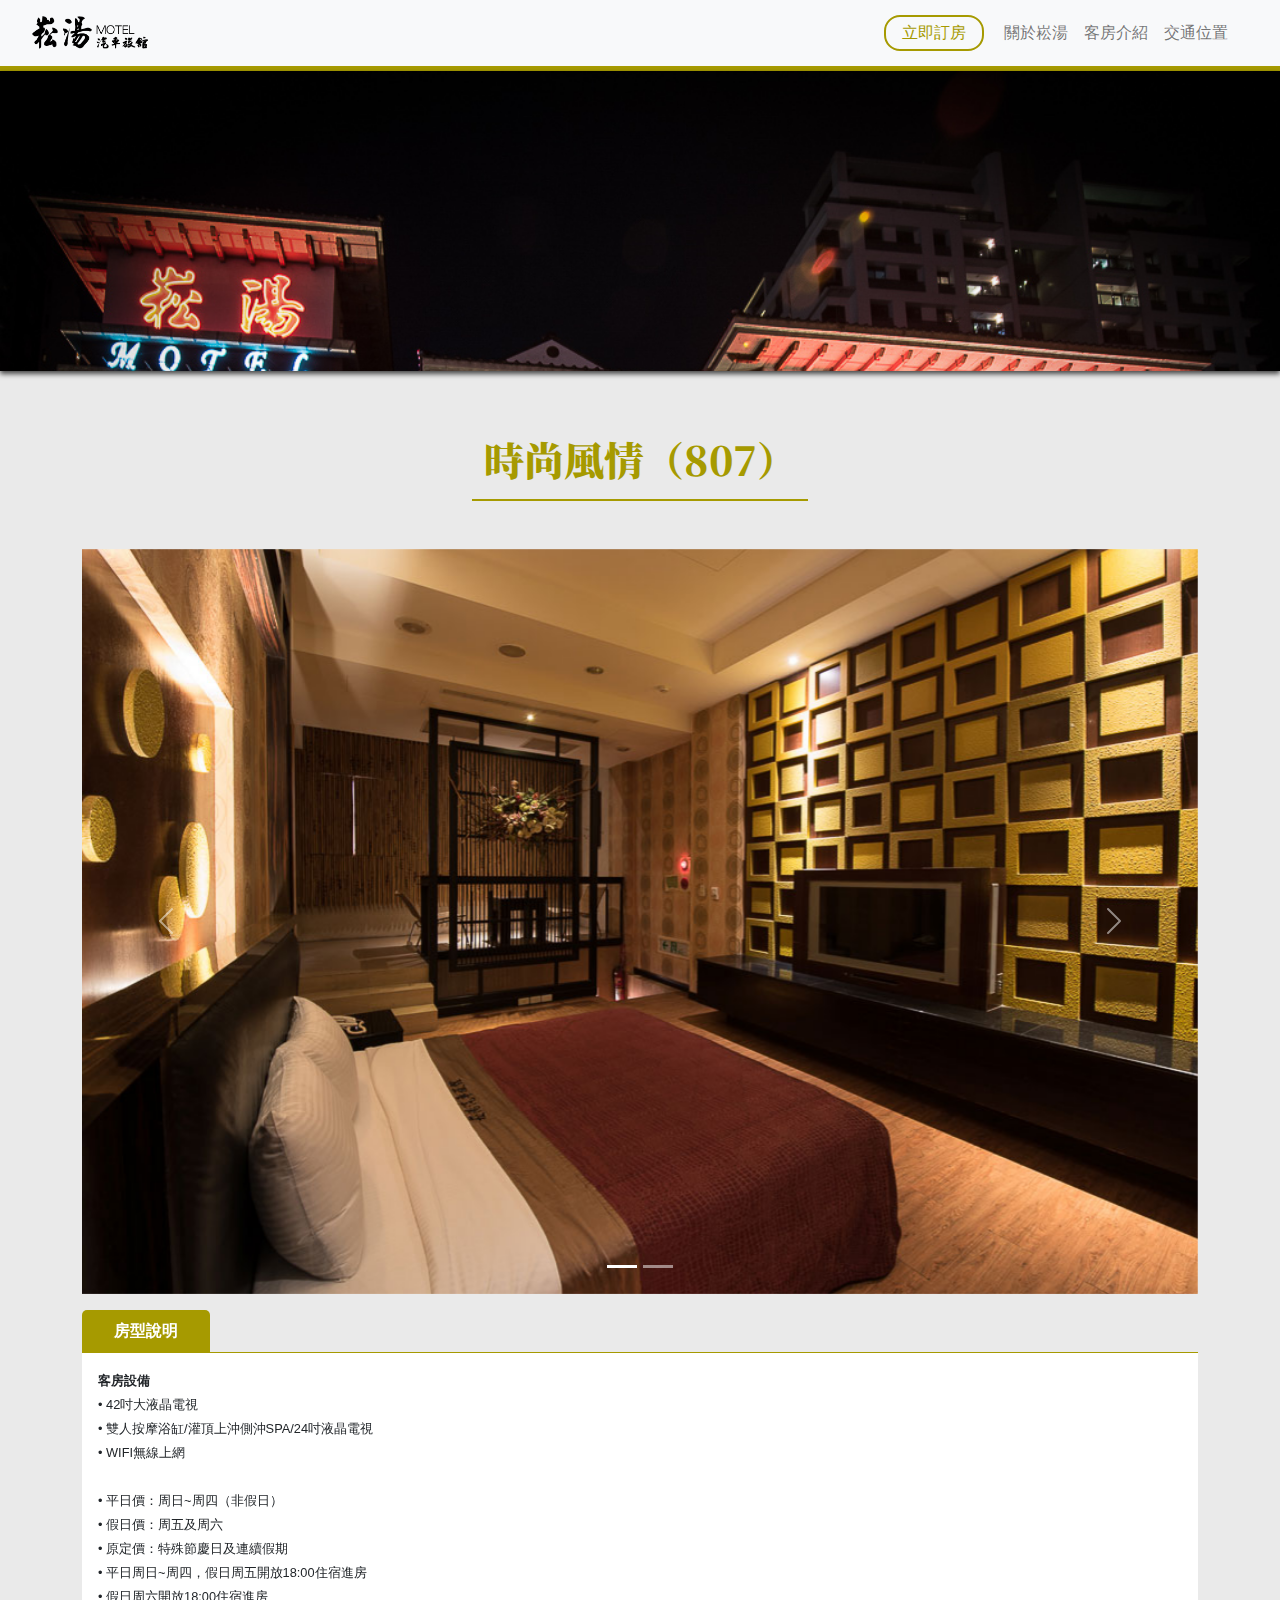
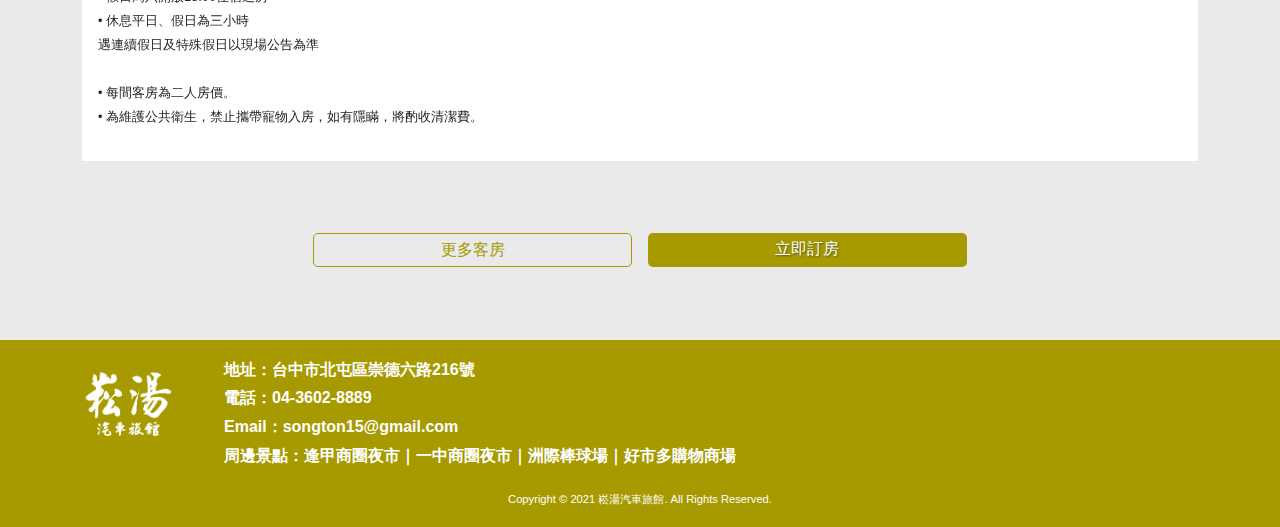
<file: room_807.html>
<html">
<head>
    <meta charset="UTF-8">
    <meta name="viewport" content="width=device-width, initial-scale=1.0">
    <meta http-equiv="X-UA-Compatible" content="ie=edge">
    <meta name="description" content="崧湯汽車旅館,崧湯,台中住宿,台中汽車旅館,台中旅店,台中飯店,台中旅遊,台中火車站">
    <meta name="keywords" content="崧湯汽車旅館,崧湯,台中住宿,台中汽車旅館,台中旅店,台中飯店,台中旅遊,台中火車站">
    <title>崧湯汽車旅館</title>
    <link href="https://fonts.googleapis.com/css?family=Raleway" rel="stylesheet">
    <link rel="stylesheet" href="./css/bootstrap.min.css">
    <link rel="stylesheet" href="./css/index.css">
    
    <script src="./js/jquery-3.1.0.min.js"></script>
</head>
<body>
    <!-- 選單 -->
    <nav class="menu navbar navbar-expand-lg navbar-light bg-light">
        <a class="menu_logo navbar-brand" href="./index.html">崧湯汽車旅館</a>
        <a class="menu_box_book" href="#">立即訂房</a>    



        <button class="navbar-toggler" type="button" data-bs-toggle="collapse" data-bs-target="#navbarNav" aria-controls="navbarNav" aria-expanded="false" aria-label="Toggle navigation">
            <span class="navbar-toggler-icon"></span>
        </button>

        <div class="menu_box container-fluid">
            <div class="menu_box_list collapse navbar-collapse justify-content-end" id="navbarNav">

                <ul class="menu_box_list_ul navbar-nav">
                    <li class="menu_box_list_ul_btn nav-item">
                        <a class="nav-link" aria-current="page" href="./about.html">關於崧湯</a>
                    </li>
                    <li class="menu_box_list_ul_btn nav-item">
                        <a class="nav-link" href="./room.html">客房介紹</a>
                    </li>
                    <li class="menu_box_list_ul_btn nav-item">
                        <a class="nav-link" href="./info.html">交通位置</a>
                    </li>
                    <li class="menu_box_list_ul_btn menu_box_list_ul_btn_book nav-item">
                        <a class="nav-link" href="#">立即訂房</a>
                    </li>
                </ul>
            </div>
        </div>
    </nav>

    <!-- banner -->
    <div class="banner banner_img img-fluid" alt="崧湯汽車旅館"></div>

    <h2 class="title">時尚風情（807）</h2>

    
    <div class="container">

        <div>
            <div id="carouselExampleIndicators" class="carousel slide" data-bs-ride="carousel">
                <div class="carousel-indicators">
                  <button type="button" data-bs-target="#carouselExampleIndicators" data-bs-slide-to="0" class="active" aria-current="true" aria-label="Slide 1"></button>
                  <button type="button" data-bs-target="#carouselExampleIndicators" data-bs-slide-to="1" aria-label="Slide 2"></button>
                </div>
                <div class="carousel-inner">
                  <div class="carousel-item active" data-bs-interval="3000" >
                    <img src="./images/807/room_807_1.jpg"class="d-block w-100" alt="807-1">
                  </div>
                  <div class="carousel-item" data-bs-interval="3000" >
                    <img src="./images/807/room_807_2.jpg"class="d-block w-100" alt="807-2">
                  </div>
                </div>
                <button class="carousel-control-prev" type="button" data-bs-target="#carouselExampleIndicators" data-bs-slide="prev">
                  <span class="carousel-control-prev-icon" aria-hidden="true"></span>
                  <span class="visually-hidden">Previous</span>
                </button>
                <button class="carousel-control-next" type="button" data-bs-target="#carouselExampleIndicators" data-bs-slide="next">
                  <span class="carousel-control-next-icon" aria-hidden="true"></span>
                  <span class="visually-hidden">Next</span>
                </button>
            </div>
        </div>


        <div class="card_room_section">
            <div class="card_room_section_list">
                <div class="card_room_section_list_tab">房型說明</div>
            </div>
        
            <div class="card_room_section_text">
                <div class="fw-bolder">客房設備</div>
                • 42吋大液晶電視<br>
                • 雙人按摩浴缸/灌頂上沖側沖SPA/24吋液晶電視<br>
                • WIFI無線上網<br>
                <br>
                • 平日價：周日~周四（非假日）<br>
                • 假日價：周五及周六<br>
                • 原定價：特殊節慶日及連續假期<br>
                • 平日周日~周四，假日周五開放18:00住宿進房<br>
                • 假日周六開放18:00住宿進房<br>

                • 休息平日、假日為三小時<br>
                遇連續假日及特殊假日以現場公告為準<br>
                <br>
                • 每間客房為二人房價。<br>
                • 為維護公共衛生，禁止攜帶寵物入房，如有隱瞞，將酌收清潔費。<br>
            </div>
        </div>

        <div class="card_list">
            <a href="./room.html" class="card_list_info">更多客房</a>
            <a href="#" class="card_list_book">立即訂房</a>
        </div>

    </div>

    <div class="footer">
        <div class="footer_list">
            <div class="footer_list_logo"></div>
            <p class="footer_list_info fw-bolder">
                地址：台中市北屯區崇德六路216號<br>
                電話：04-3602-8889<br>
                Email：songton15@gmail.com<br>
                周邊景點：逢甲商圈夜市｜一中商圈夜市｜洲際棒球場｜好市多購物商場<br>
            </p>
        </div>

        <div class="footer_text">
            Copyright © 2021 崧湯汽車旅館. All Rights Reserved.
        </div>
    </div>

    <div class="goTop">▲</div>

    <script src="./js/bootstrap.bundle.min.js"></script>
    <script src="./js/bootstrap.esm.min.js"></script>

    <script>
    $(document).ready(function () {

        $(function () {

            $(document).on('scroll', function () {

                if ($(window).scrollTop() > 750) {
                    $('.goTop').addClass('show');
                } else {
                    $('.goTop').removeClass('show');
                }
            });

            $('.goTop').on('click', scrollToTop);
        });

        function scrollToTop() {
            verticalOffset = typeof (verticalOffset) != 'undefined' ? verticalOffset : 0;
            element = $('body');
            offset = element.offset();
            offsetTop = offset.top;
            $('html, body').animate({ scrollTop: offsetTop }, 500, 'linear');
        }

    });
    </script>

</body>
</html>
</file>
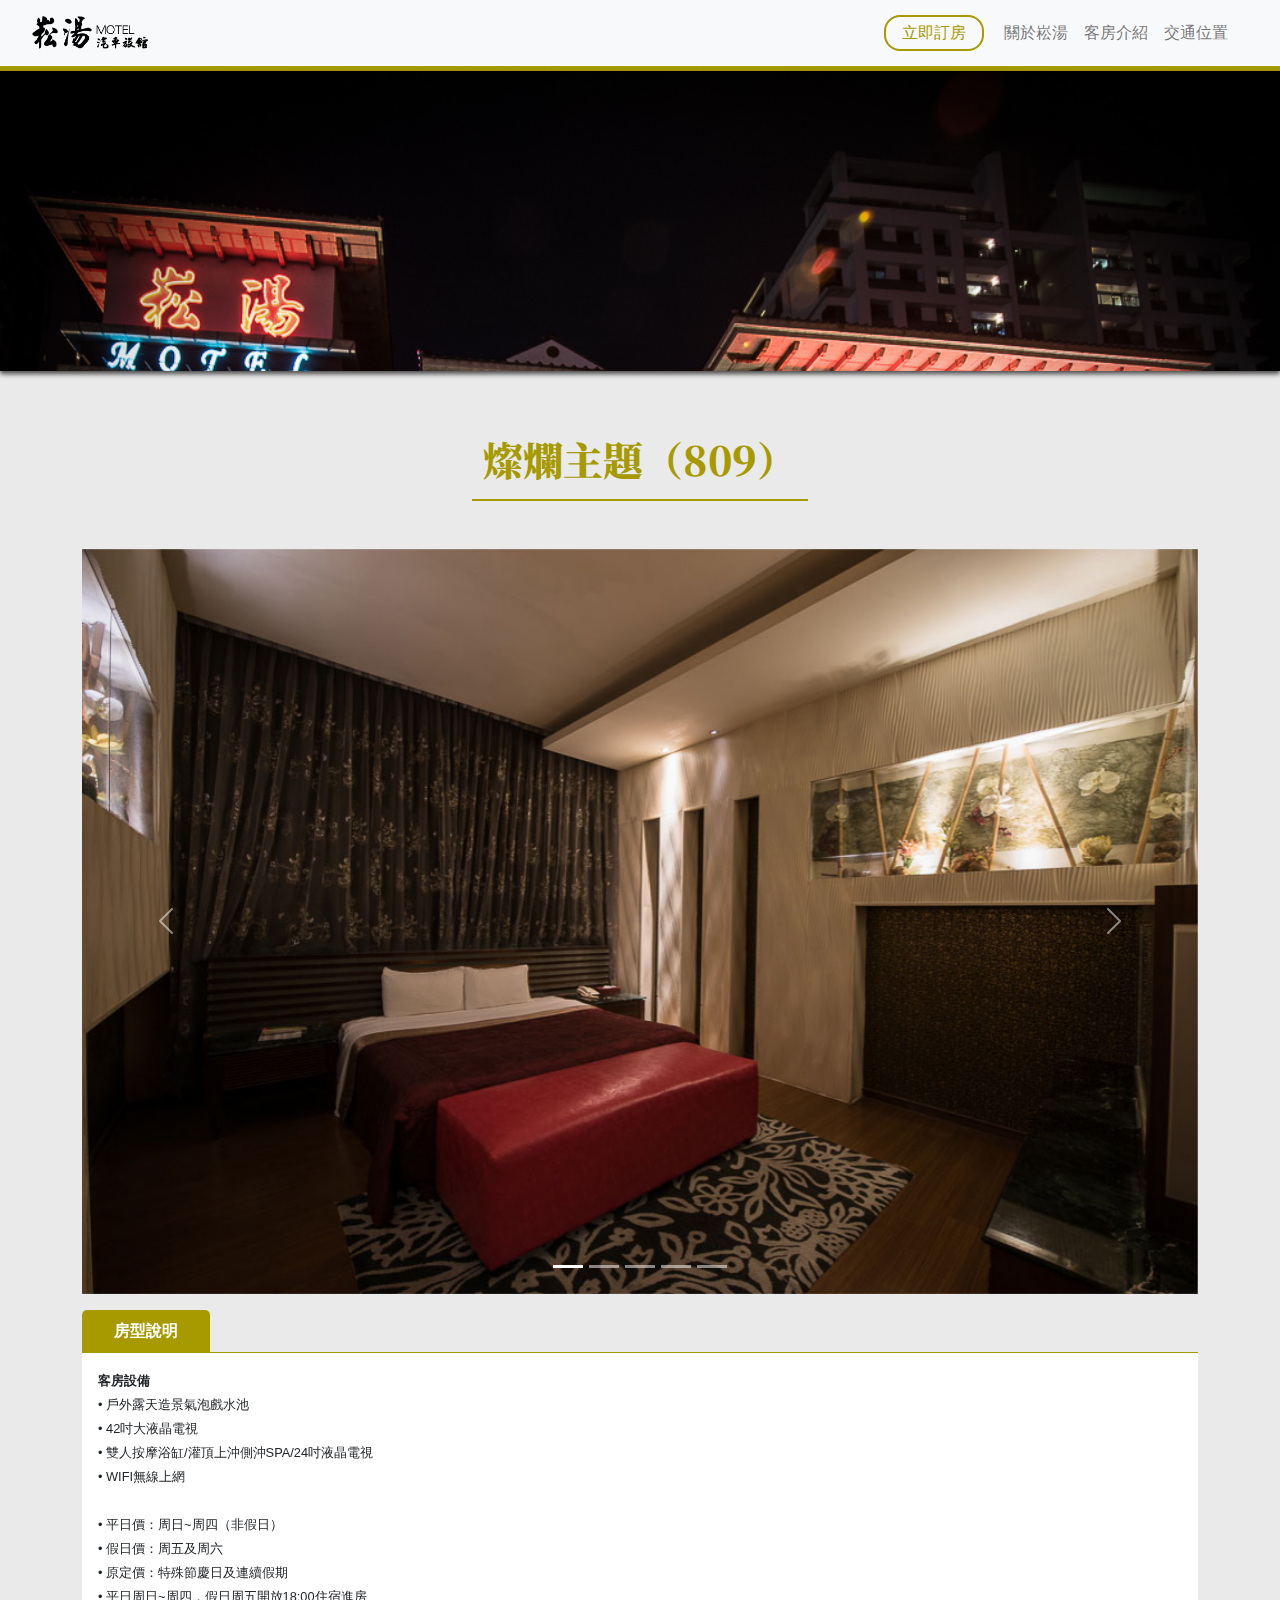
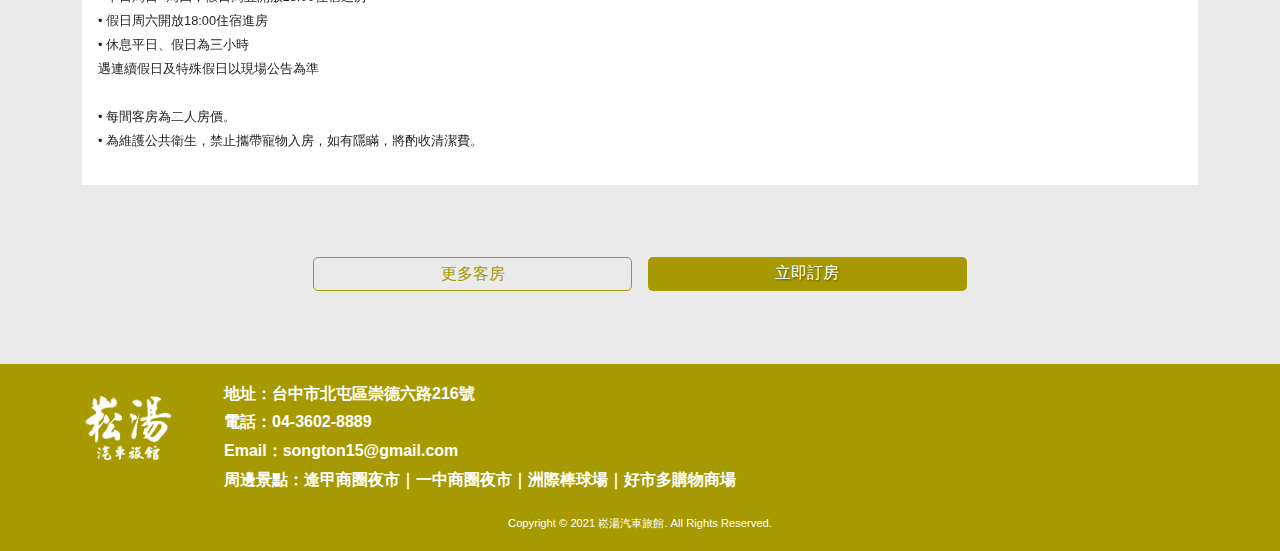
<file: room_809.html>
<html">
<head>
    <meta charset="UTF-8">
    <meta name="viewport" content="width=device-width, initial-scale=1.0">
    <meta http-equiv="X-UA-Compatible" content="ie=edge">
    <meta name="description" content="崧湯汽車旅館,崧湯,台中住宿,台中汽車旅館,台中旅店,台中飯店,台中旅遊,台中火車站">
    <meta name="keywords" content="崧湯汽車旅館,崧湯,台中住宿,台中汽車旅館,台中旅店,台中飯店,台中旅遊,台中火車站">
    <title>崧湯汽車旅館</title>
    <link href="https://fonts.googleapis.com/css?family=Raleway" rel="stylesheet">
    <link rel="stylesheet" href="./css/bootstrap.min.css">
    <link rel="stylesheet" href="./css/index.css">
    
    <script src="./js/jquery-3.1.0.min.js"></script>
</head>
<body>
    <!-- 選單 -->
    <nav class="menu navbar navbar-expand-lg navbar-light bg-light">
        <a class="menu_logo navbar-brand" href="./index.html">崧湯汽車旅館</a>
        <a class="menu_box_book" href="#">立即訂房</a>    



        <button class="navbar-toggler" type="button" data-bs-toggle="collapse" data-bs-target="#navbarNav" aria-controls="navbarNav" aria-expanded="false" aria-label="Toggle navigation">
            <span class="navbar-toggler-icon"></span>
        </button>

        <div class="menu_box container-fluid">
            <div class="menu_box_list collapse navbar-collapse justify-content-end" id="navbarNav">

                <ul class="menu_box_list_ul navbar-nav">
                    <li class="menu_box_list_ul_btn nav-item">
                        <a class="nav-link" aria-current="page" href="./about.html">關於崧湯</a>
                    </li>
                    <li class="menu_box_list_ul_btn nav-item">
                        <a class="nav-link" href="./room.html">客房介紹</a>
                    </li>
                    <li class="menu_box_list_ul_btn nav-item">
                        <a class="nav-link" href="./info.html">交通位置</a>
                    </li>
                    <li class="menu_box_list_ul_btn menu_box_list_ul_btn_book nav-item">
                        <a class="nav-link" href="#">立即訂房</a>
                    </li>
                </ul>
            </div>
        </div>
    </nav>

    <!-- banner -->
    <div class="banner banner_img img-fluid" alt="崧湯汽車旅館"></div>

    <h2 class="title">燦爛主題（809）</h2>

    
    <div class="container">

        <div>
            <div id="carouselExampleIndicators" class="carousel slide" data-bs-ride="carousel">
                <div class="carousel-indicators">
                  <button type="button" data-bs-target="#carouselExampleIndicators" data-bs-slide-to="0" class="active" aria-current="true" aria-label="Slide 1"></button>
                  <button type="button" data-bs-target="#carouselExampleIndicators" data-bs-slide-to="1" aria-label="Slide 2"></button>
                  <button type="button" data-bs-target="#carouselExampleIndicators" data-bs-slide-to="2" aria-label="Slide 3"></button>
                  <button type="button" data-bs-target="#carouselExampleIndicators" data-bs-slide-to="3" aria-label="Slide 4"></button>
                  <button type="button" data-bs-target="#carouselExampleIndicators" data-bs-slide-to="4" aria-label="Slide 5"></button>
                </div>
                <div class="carousel-inner">
                  <div class="carousel-item active" data-bs-interval="3000" >
                    <img src="./images/809/room_809_1.jpg"class="d-block w-100" alt="809-1">
                  </div>
                  <div class="carousel-item" data-bs-interval="3000" >
                    <img src="./images/809/room_809_2.jpg"class="d-block w-100" alt="809-2">
                  </div>
                  <div class="carousel-item" data-bs-interval="3000">
                    <img src="./images/809/room_809_3.jpg" class="d-block w-100" alt="809-3">
                  </div>
                  <div class="carousel-item" data-bs-interval="3000">
                    <img src="./images/809/room_809_4.jpg" class="d-block w-100" alt="809-4">
                  </div>
                  <div class="carousel-item" data-bs-interval="3000">
                    <img src="./images/809/room_809_5.jpg" class="d-block w-100" alt="809-5">
                  </div>
                </div>
                <button class="carousel-control-prev" type="button" data-bs-target="#carouselExampleIndicators" data-bs-slide="prev">
                  <span class="carousel-control-prev-icon" aria-hidden="true"></span>
                  <span class="visually-hidden">Previous</span>
                </button>
                <button class="carousel-control-next" type="button" data-bs-target="#carouselExampleIndicators" data-bs-slide="next">
                  <span class="carousel-control-next-icon" aria-hidden="true"></span>
                  <span class="visually-hidden">Next</span>
                </button>
            </div>
        </div>


        <div class="card_room_section">
            <div class="card_room_section_list">
                <div class="card_room_section_list_tab">房型說明</div>
            </div>
        
            <div class="card_room_section_text">
                <div class="fw-bolder">客房設備</div>
                • 戶外露天造景氣泡戲水池<br>
                • 42吋大液晶電視<br>
                • 雙人按摩浴缸/灌頂上沖側沖SPA/24吋液晶電視<br>
                • WIFI無線上網<br>
                <br>
                • 平日價：周日~周四（非假日）<br>
                • 假日價：周五及周六<br>
                • 原定價：特殊節慶日及連續假期<br>
                • 平日周日~周四，假日周五開放18:00住宿進房<br>
                • 假日周六開放18:00住宿進房<br>

                • 休息平日、假日為三小時<br>
                遇連續假日及特殊假日以現場公告為準<br>
                <br>
                • 每間客房為二人房價。<br>
                • 為維護公共衛生，禁止攜帶寵物入房，如有隱瞞，將酌收清潔費。<br>
            </div>
        </div>





        <div class="card_list">
            <a href="./room.html" class="card_list_info">更多客房</a>
            <a href="#" class="card_list_book">立即訂房</a>
        </div>

    </div>

    <div class="footer">
        <div class="footer_list">
            <div class="footer_list_logo"></div>
            <p class="footer_list_info fw-bolder">
                地址：台中市北屯區崇德六路216號<br>
                電話：04-3602-8889<br>
                Email：songton15@gmail.com<br>
                周邊景點：逢甲商圈夜市｜一中商圈夜市｜洲際棒球場｜好市多購物商場<br>
            </p>
        </div>

        <div class="footer_text">
            Copyright © 2021 崧湯汽車旅館. All Rights Reserved.
        </div>
    </div>
    
    <div class="goTop">▲</div>

    <script src="./js/bootstrap.bundle.min.js"></script>
    <script src="./js/bootstrap.esm.min.js"></script>

    <script>
    $(document).ready(function () {

        $(function () {

            $(document).on('scroll', function () {

                if ($(window).scrollTop() > 750) {
                    $('.goTop').addClass('show');
                } else {
                    $('.goTop').removeClass('show');
                }
            });

            $('.goTop').on('click', scrollToTop);
        });

        function scrollToTop() {
            verticalOffset = typeof (verticalOffset) != 'undefined' ? verticalOffset : 0;
            element = $('body');
            offset = element.offset();
            offsetTop = offset.top;
            $('html, body').animate({ scrollTop: offsetTop }, 500, 'linear');
        }

    });
    </script>

</body>
</html>
</file>
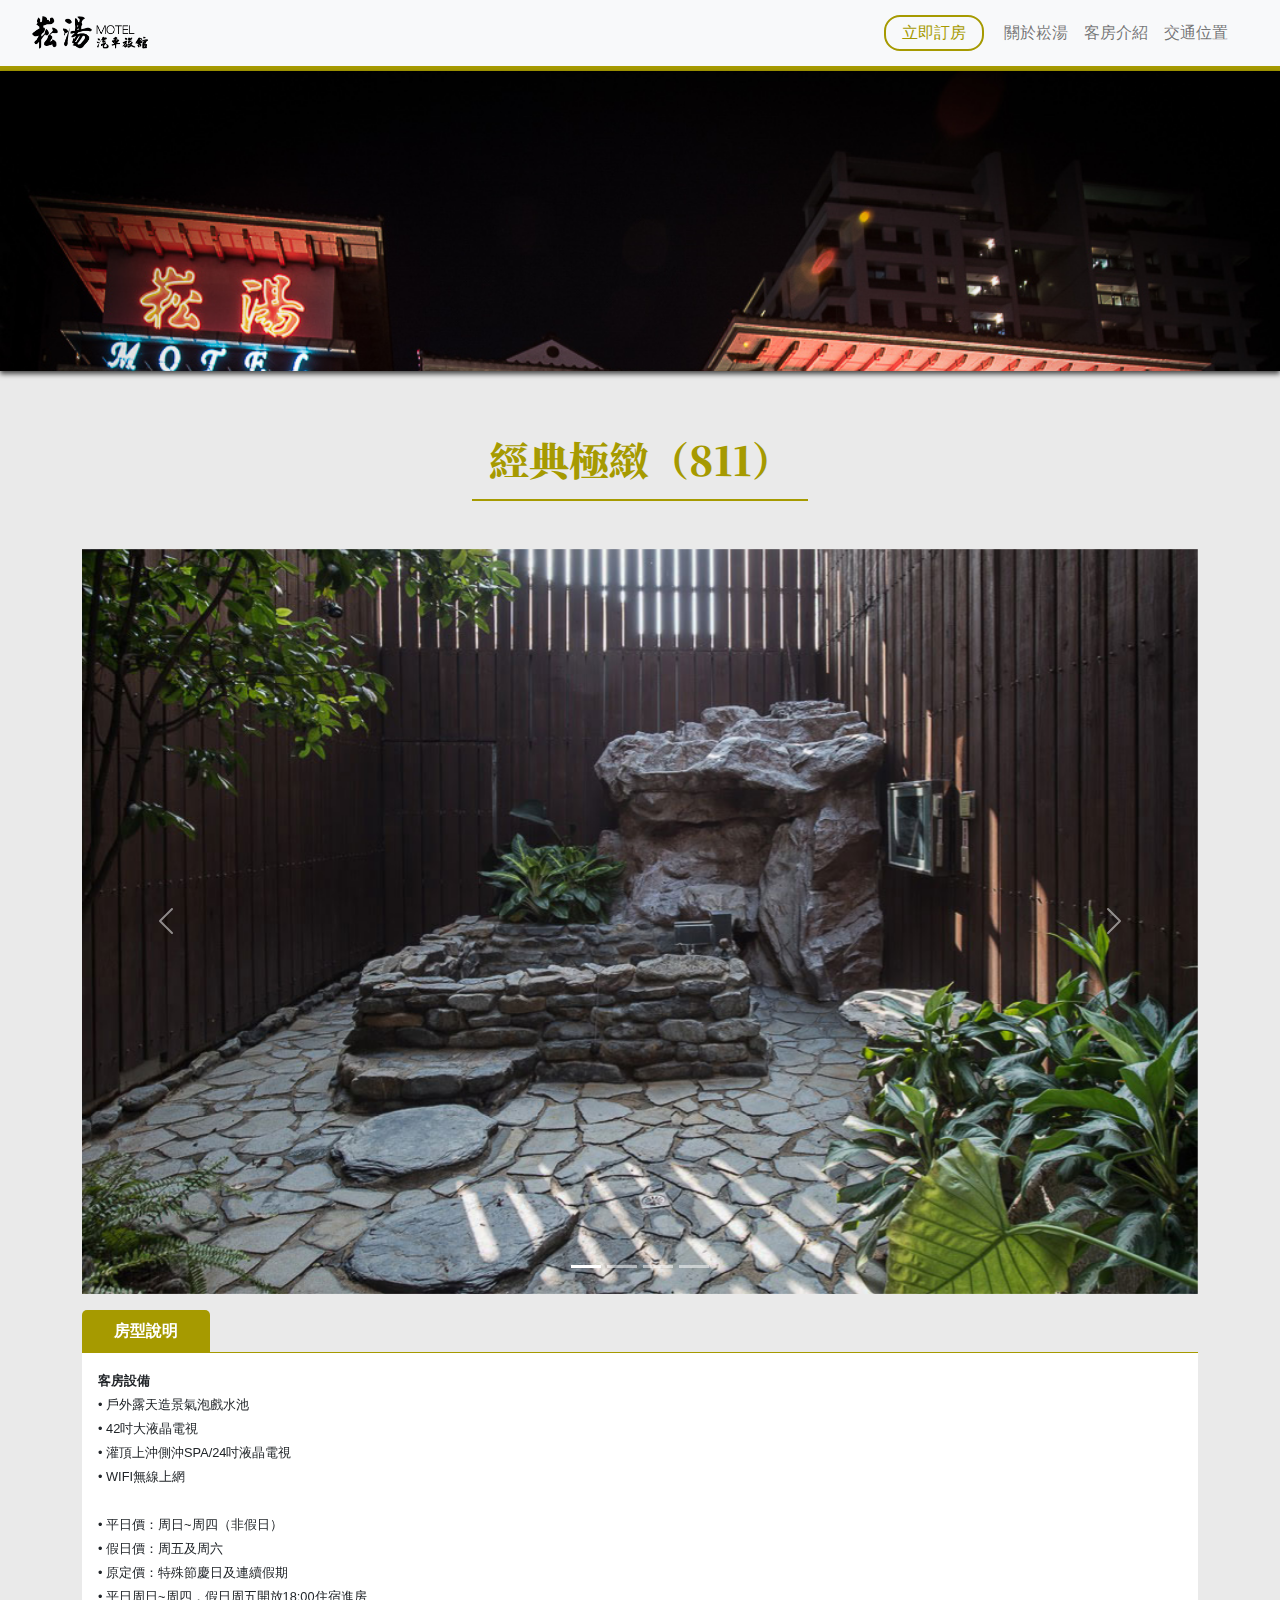
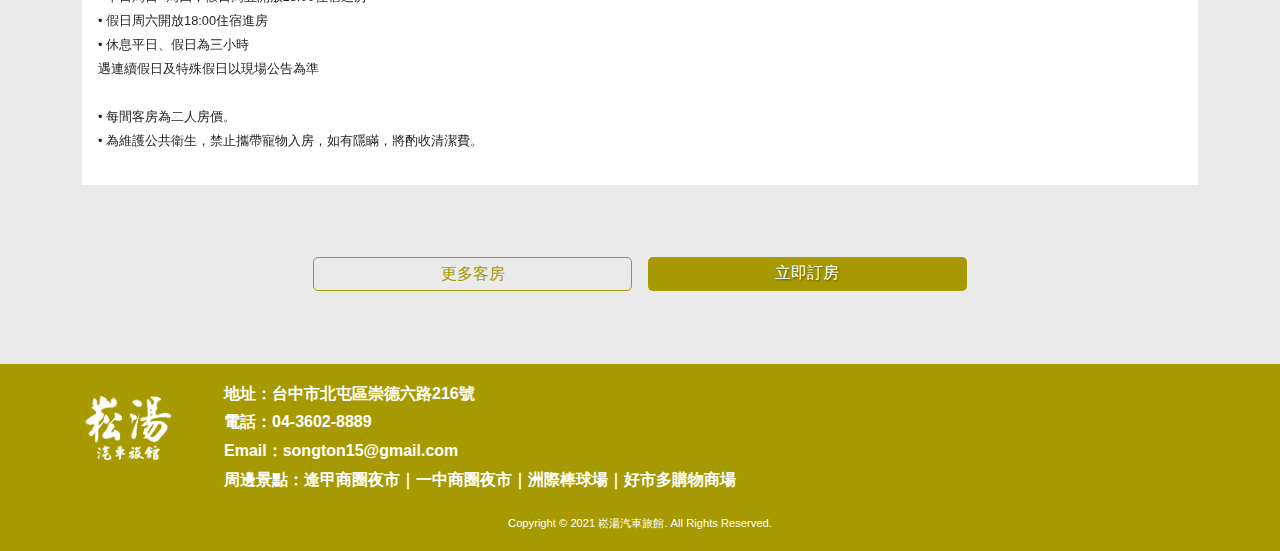
<file: room_811.html>
<html">
<head>
    <meta charset="UTF-8">
    <meta name="viewport" content="width=device-width, initial-scale=1.0">
    <meta http-equiv="X-UA-Compatible" content="ie=edge">
    <meta name="description" content="崧湯汽車旅館,崧湯,台中住宿,台中汽車旅館,台中旅店,台中飯店,台中旅遊,台中火車站">
    <meta name="keywords" content="崧湯汽車旅館,崧湯,台中住宿,台中汽車旅館,台中旅店,台中飯店,台中旅遊,台中火車站">
    <title>崧湯汽車旅館</title>
    <link href="https://fonts.googleapis.com/css?family=Raleway" rel="stylesheet">
    <link rel="stylesheet" href="./css/bootstrap.min.css">
    <link rel="stylesheet" href="./css/index.css">
    
    <script src="./js/jquery-3.1.0.min.js"></script>
</head>
<body>
    <!-- 選單 -->
    <nav class="menu navbar navbar-expand-lg navbar-light bg-light">
        <a class="menu_logo navbar-brand" href="./index.html">崧湯汽車旅館</a>
        <a class="menu_box_book" href="#">立即訂房</a>    



        <button class="navbar-toggler" type="button" data-bs-toggle="collapse" data-bs-target="#navbarNav" aria-controls="navbarNav" aria-expanded="false" aria-label="Toggle navigation">
            <span class="navbar-toggler-icon"></span>
        </button>

        <div class="menu_box container-fluid">
            <div class="menu_box_list collapse navbar-collapse justify-content-end" id="navbarNav">

                <ul class="menu_box_list_ul navbar-nav">
                    <li class="menu_box_list_ul_btn nav-item">
                        <a class="nav-link" aria-current="page" href="./about.html">關於崧湯</a>
                    </li>
                    <li class="menu_box_list_ul_btn nav-item">
                        <a class="nav-link" href="./room.html">客房介紹</a>
                    </li>
                    <li class="menu_box_list_ul_btn nav-item">
                        <a class="nav-link" href="./info.html">交通位置</a>
                    </li>
                    <li class="menu_box_list_ul_btn menu_box_list_ul_btn_book nav-item">
                        <a class="nav-link" href="#">立即訂房</a>
                    </li>
                </ul>
            </div>
        </div>
    </nav>

    <!-- banner -->
    <div class="banner banner_img img-fluid" alt="崧湯汽車旅館"></div>

    <h2 class="title">經典極緻（811）</h2>

    
    <div class="container">

        <div>
            <div id="carouselExampleIndicators" class="carousel slide" data-bs-ride="carousel">
                <div class="carousel-indicators">
                  <button type="button" data-bs-target="#carouselExampleIndicators" data-bs-slide-to="0" class="active" aria-current="true" aria-label="Slide 1"></button>
                  <button type="button" data-bs-target="#carouselExampleIndicators" data-bs-slide-to="1" aria-label="Slide 2"></button>
                  <button type="button" data-bs-target="#carouselExampleIndicators" data-bs-slide-to="2" aria-label="Slide 3"></button>
                  <button type="button" data-bs-target="#carouselExampleIndicators" data-bs-slide-to="3" aria-label="Slide 4"></button>
                </div>
                <div class="carousel-inner">
                  <div class="carousel-item active" data-bs-interval="3000" >
                    <img src="./images/811/room_811_1.jpg"class="d-block w-100" alt="811-1">
                  </div>
                  <div class="carousel-item" data-bs-interval="3000" >
                    <img src="./images/811/room_811_2.jpg"class="d-block w-100" alt="811-2">
                  </div>
                  <div class="carousel-item" data-bs-interval="3000">
                    <img src="./images/811/room_811_3.jpg" class="d-block w-100" alt="811-3">
                  </div>
                  <div class="carousel-item" data-bs-interval="3000">
                    <img src="./images/811/room_811_4.jpg" class="d-block w-100" alt="811-4">
                  </div>
                </div>
                <button class="carousel-control-prev" type="button" data-bs-target="#carouselExampleIndicators" data-bs-slide="prev">
                  <span class="carousel-control-prev-icon" aria-hidden="true"></span>
                  <span class="visually-hidden">Previous</span>
                </button>
                <button class="carousel-control-next" type="button" data-bs-target="#carouselExampleIndicators" data-bs-slide="next">
                  <span class="carousel-control-next-icon" aria-hidden="true"></span>
                  <span class="visually-hidden">Next</span>
                </button>
            </div>
        </div>


        <div class="card_room_section">
            <div class="card_room_section_list">
                <div class="card_room_section_list_tab">房型說明</div>
            </div>
        
            <div class="card_room_section_text">
                <div class="fw-bolder">客房設備</div>
                • 戶外露天造景氣泡戲水池<br>
                • 42吋大液晶電視<br>
                • 灌頂上沖側沖SPA/24吋液晶電視<br>
                • WIFI無線上網<br>
                <br>
                • 平日價：周日~周四（非假日）<br>
                • 假日價：周五及周六<br>
                • 原定價：特殊節慶日及連續假期<br>
                • 平日周日~周四，假日周五開放18:00住宿進房<br>
                • 假日周六開放18:00住宿進房<br>

                • 休息平日、假日為三小時<br>
                遇連續假日及特殊假日以現場公告為準<br>
                <br>
                • 每間客房為二人房價。<br>
                • 為維護公共衛生，禁止攜帶寵物入房，如有隱瞞，將酌收清潔費。<br>
            </div>
        </div>

        <div class="card_list">
            <a href="./room.html" class="card_list_info">更多客房</a>
            <a href="#" class="card_list_book">立即訂房</a>
        </div>

    </div>

    <div class="footer">
        <div class="footer_list">
            <div class="footer_list_logo"></div>
            <p class="footer_list_info fw-bolder">
                地址：台中市北屯區崇德六路216號<br>
                電話：04-3602-8889<br>
                Email：songton15@gmail.com<br>
                周邊景點：逢甲商圈夜市｜一中商圈夜市｜洲際棒球場｜好市多購物商場<br>
            </p>
        </div>

        <div class="footer_text">
            Copyright © 2021 崧湯汽車旅館. All Rights Reserved.
        </div>
    </div>
    
    <div class="goTop">▲</div>

    <script src="./js/bootstrap.bundle.min.js"></script>
    <script src="./js/bootstrap.esm.min.js"></script>

    <script>
    $(document).ready(function () {

        $(function () {

            $(document).on('scroll', function () {

                if ($(window).scrollTop() > 750) {
                    $('.goTop').addClass('show');
                } else {
                    $('.goTop').removeClass('show');
                }
            });

            $('.goTop').on('click', scrollToTop);
        });

        function scrollToTop() {
            verticalOffset = typeof (verticalOffset) != 'undefined' ? verticalOffset : 0;
            element = $('body');
            offset = element.offset();
            offsetTop = offset.top;
            $('html, body').animate({ scrollTop: offsetTop }, 500, 'linear');
        }

    });
    </script>

</body>
</html>
</file>
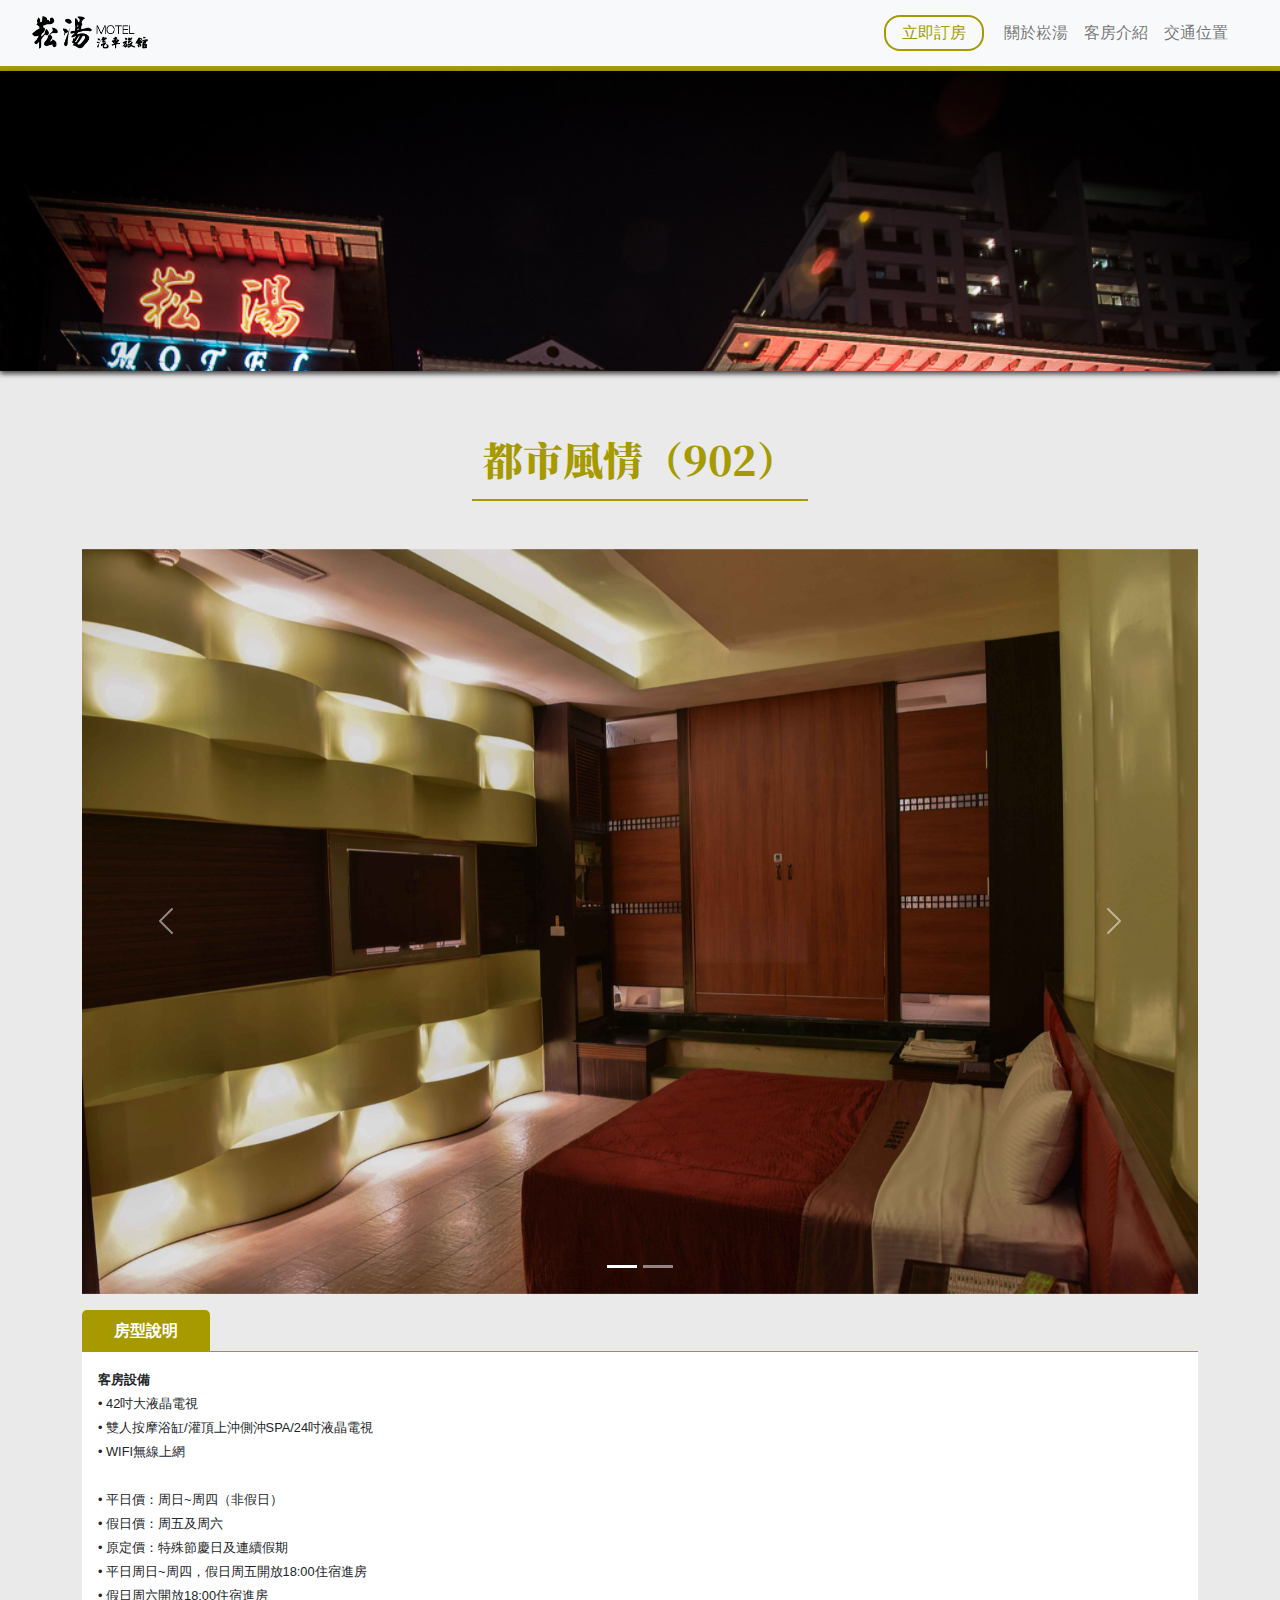
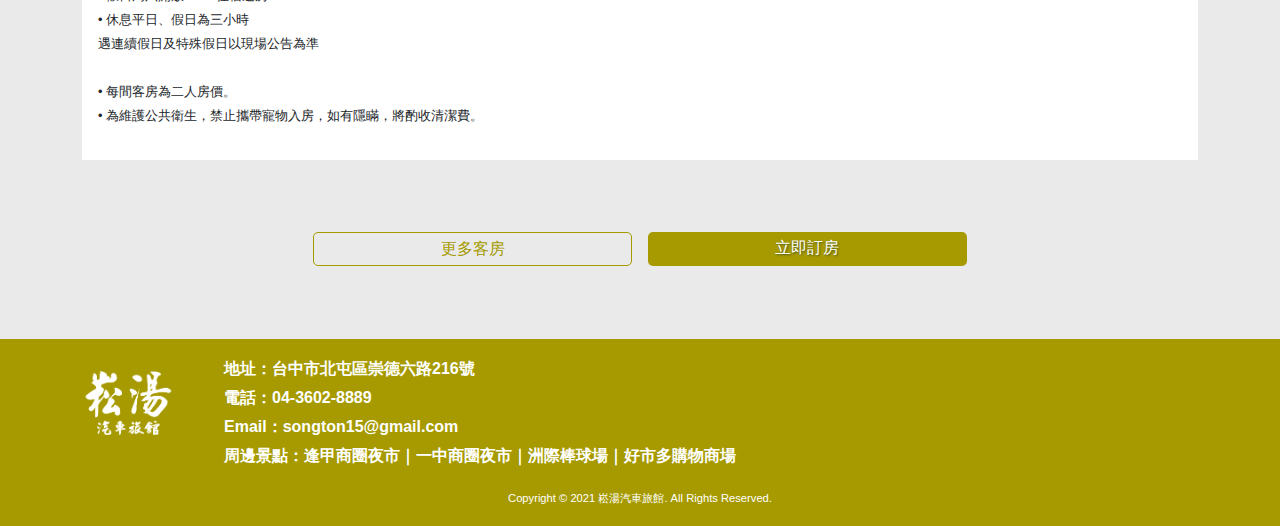
<file: room_902.html>
<html">
<head>
    <meta charset="UTF-8">
    <meta name="viewport" content="width=device-width, initial-scale=1.0">
    <meta http-equiv="X-UA-Compatible" content="ie=edge">
    <meta name="description" content="崧湯汽車旅館,崧湯,台中住宿,台中汽車旅館,台中旅店,台中飯店,台中旅遊,台中火車站">
    <meta name="keywords" content="崧湯汽車旅館,崧湯,台中住宿,台中汽車旅館,台中旅店,台中飯店,台中旅遊,台中火車站">
    <title>崧湯汽車旅館</title>
    <link href="https://fonts.googleapis.com/css?family=Raleway" rel="stylesheet">
    <link rel="stylesheet" href="./css/bootstrap.min.css">
    <link rel="stylesheet" href="./css/index.css">
    
    <script src="./js/jquery-3.1.0.min.js"></script>
</head>
<body>
    <!-- 選單 -->
    <nav class="menu navbar navbar-expand-lg navbar-light bg-light">
        <a class="menu_logo navbar-brand" href="./index.html">崧湯汽車旅館</a>
        <a class="menu_box_book" href="#">立即訂房</a>    



        <button class="navbar-toggler" type="button" data-bs-toggle="collapse" data-bs-target="#navbarNav" aria-controls="navbarNav" aria-expanded="false" aria-label="Toggle navigation">
            <span class="navbar-toggler-icon"></span>
        </button>

        <div class="menu_box container-fluid">
            <div class="menu_box_list collapse navbar-collapse justify-content-end" id="navbarNav">

                <ul class="menu_box_list_ul navbar-nav">
                    <li class="menu_box_list_ul_btn nav-item">
                        <a class="nav-link" aria-current="page" href="./about.html">關於崧湯</a>
                    </li>
                    <li class="menu_box_list_ul_btn nav-item">
                        <a class="nav-link" href="./room.html">客房介紹</a>
                    </li>
                    <li class="menu_box_list_ul_btn nav-item">
                        <a class="nav-link" href="./info.html">交通位置</a>
                    </li>
                    <li class="menu_box_list_ul_btn menu_box_list_ul_btn_book nav-item">
                        <a class="nav-link" href="#">立即訂房</a>
                    </li>
                </ul>
            </div>
        </div>
    </nav>

    <!-- banner -->
    <div class="banner banner_img img-fluid" alt="崧湯汽車旅館"></div>

    <h2 class="title">都市風情（902）</h2>

    
    <div class="container">

        <div>
            <div id="carouselExampleIndicators" class="carousel slide" data-bs-ride="carousel">
                <div class="carousel-indicators">
                  <button type="button" data-bs-target="#carouselExampleIndicators" data-bs-slide-to="0" class="active" aria-current="true" aria-label="Slide 1"></button>
                  <button type="button" data-bs-target="#carouselExampleIndicators" data-bs-slide-to="1" aria-label="Slide 2"></button>
                </div>
                <div class="carousel-inner">
                  <div class="carousel-item active" data-bs-interval="3000" >
                    <img src="./images/902/room_902_1.jpg"class="d-block w-100" alt="902-1">
                  </div>
                  <div class="carousel-item" data-bs-interval="3000" >
                    <img src="./images/902/room_902_2.jpg"class="d-block w-100" alt="902-2">
                  </div>
                </div>
                <button class="carousel-control-prev" type="button" data-bs-target="#carouselExampleIndicators" data-bs-slide="prev">
                  <span class="carousel-control-prev-icon" aria-hidden="true"></span>
                  <span class="visually-hidden">Previous</span>
                </button>
                <button class="carousel-control-next" type="button" data-bs-target="#carouselExampleIndicators" data-bs-slide="next">
                  <span class="carousel-control-next-icon" aria-hidden="true"></span>
                  <span class="visually-hidden">Next</span>
                </button>
            </div>
        </div>


        <div class="card_room_section">
            <div class="card_room_section_list">
                <div class="card_room_section_list_tab">房型說明</div>
            </div>
        
            <div class="card_room_section_text">
                <div class="fw-bolder">客房設備</div>
                • 42吋大液晶電視<br>
                • 雙人按摩浴缸/灌頂上沖側沖SPA/24吋液晶電視<br>
                • WIFI無線上網<br>
                <br>
                • 平日價：周日~周四（非假日）<br>
                • 假日價：周五及周六<br>
                • 原定價：特殊節慶日及連續假期<br>
                • 平日周日~周四，假日周五開放18:00住宿進房<br>
                • 假日周六開放18:00住宿進房<br>

                • 休息平日、假日為三小時<br>
                遇連續假日及特殊假日以現場公告為準<br>
                <br>
                • 每間客房為二人房價。<br>
                • 為維護公共衛生，禁止攜帶寵物入房，如有隱瞞，將酌收清潔費。<br>
            </div>
        </div>

        <div class="card_list">
            <a href="./room.html" class="card_list_info">更多客房</a>
            <a href="#" class="card_list_book">立即訂房</a>
        </div>

    </div>

    <div class="footer">
        <div class="footer_list">
            <div class="footer_list_logo"></div>
            <p class="footer_list_info fw-bolder">
                地址：台中市北屯區崇德六路216號<br>
                電話：04-3602-8889<br>
                Email：songton15@gmail.com<br>
                周邊景點：逢甲商圈夜市｜一中商圈夜市｜洲際棒球場｜好市多購物商場<br>
            </p>
        </div>

        <div class="footer_text">
            Copyright © 2021 崧湯汽車旅館. All Rights Reserved.
        </div>
    </div>

    <div class="goTop">▲</div>

    <script src="./js/bootstrap.bundle.min.js"></script>
    <script src="./js/bootstrap.esm.min.js"></script>

    <script>
    $(document).ready(function () {

        $(function () {

            $(document).on('scroll', function () {

                if ($(window).scrollTop() > 750) {
                    $('.goTop').addClass('show');
                } else {
                    $('.goTop').removeClass('show');
                }
            });

            $('.goTop').on('click', scrollToTop);
        });

        function scrollToTop() {
            verticalOffset = typeof (verticalOffset) != 'undefined' ? verticalOffset : 0;
            element = $('body');
            offset = element.offset();
            offsetTop = offset.top;
            $('html, body').animate({ scrollTop: offsetTop }, 500, 'linear');
        }

    });
    </script>

</body>
</html>
</file>
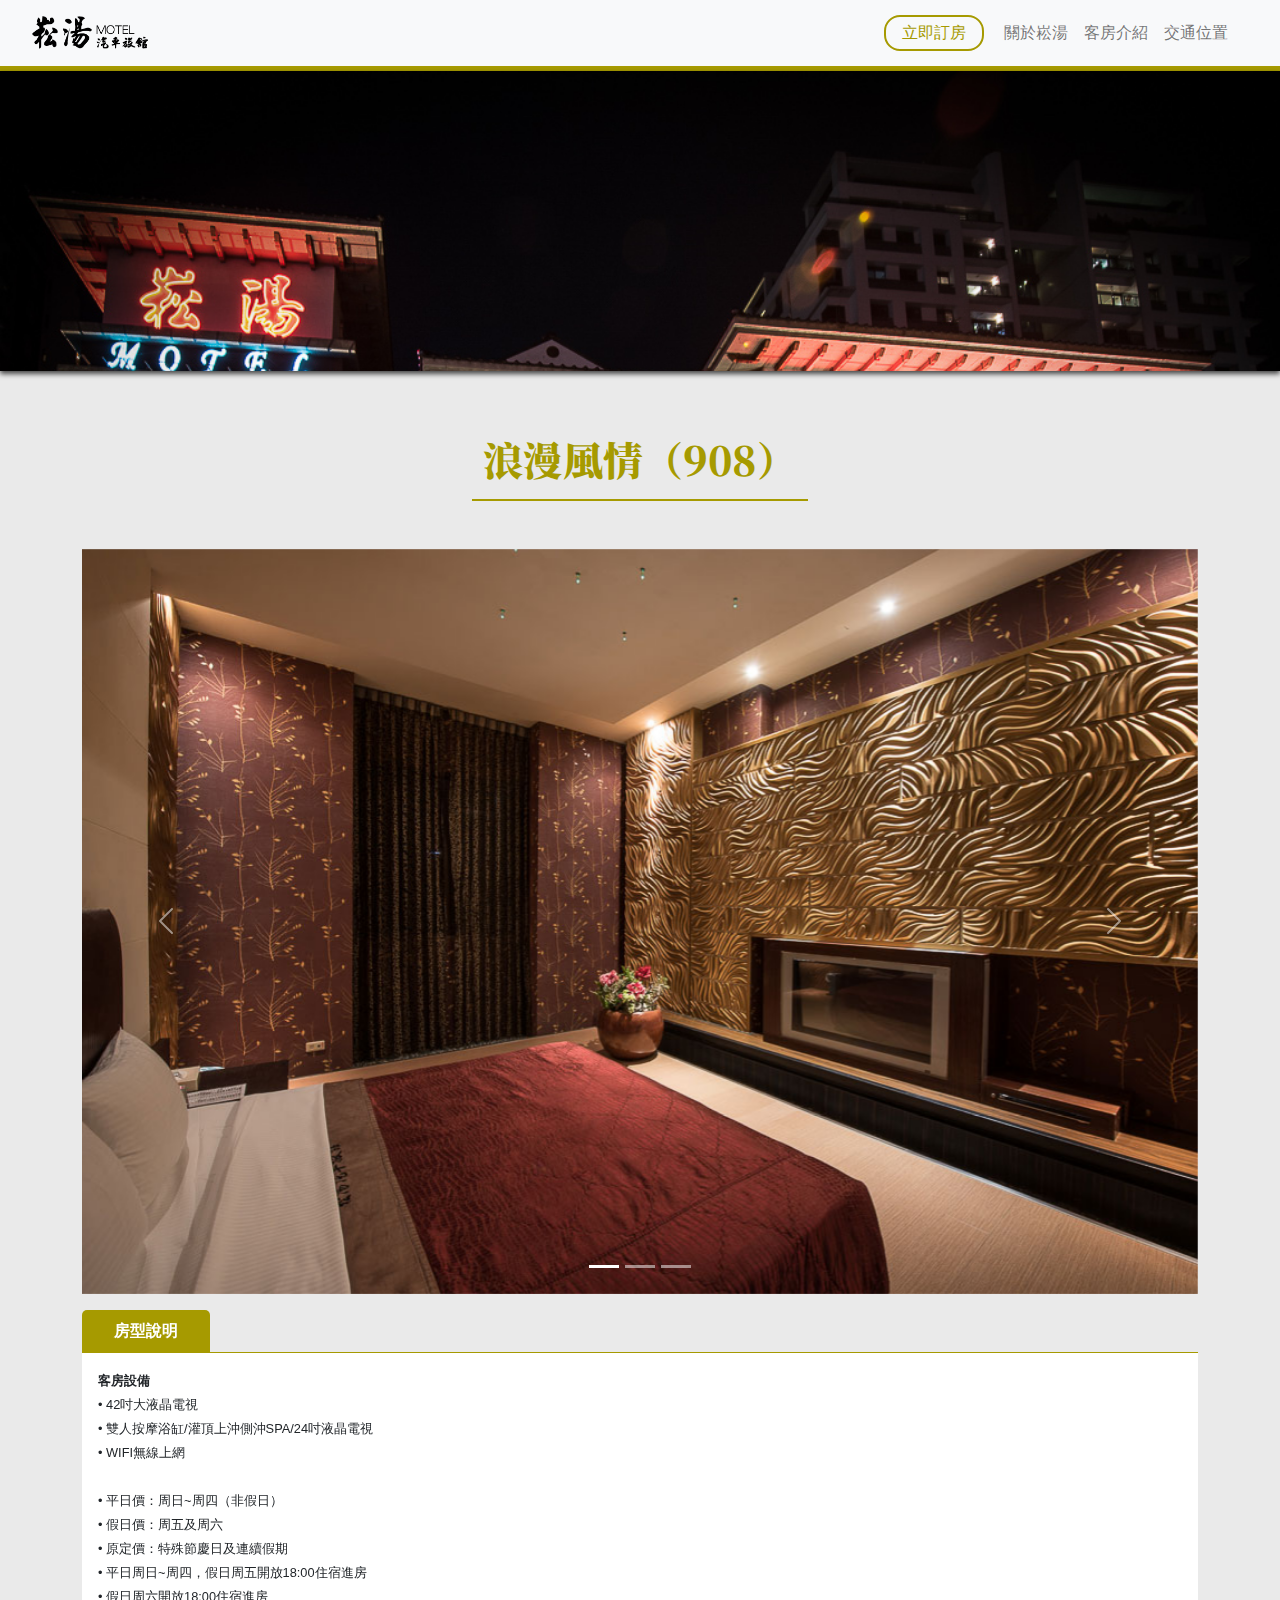
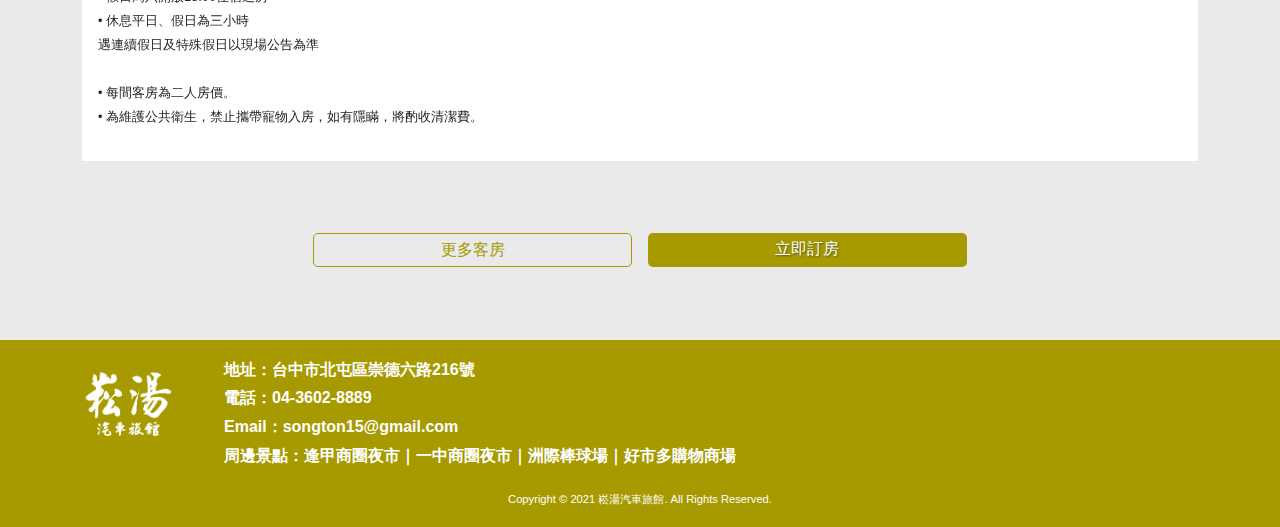
<file: room_908.html>
<html">
<head>
    <meta charset="UTF-8">
    <meta name="viewport" content="width=device-width, initial-scale=1.0">
    <meta http-equiv="X-UA-Compatible" content="ie=edge">
    <meta name="description" content="崧湯汽車旅館,崧湯,台中住宿,台中汽車旅館,台中旅店,台中飯店,台中旅遊,台中火車站">
    <meta name="keywords" content="崧湯汽車旅館,崧湯,台中住宿,台中汽車旅館,台中旅店,台中飯店,台中旅遊,台中火車站">
    <title>崧湯汽車旅館</title>
    <link href="https://fonts.googleapis.com/css?family=Raleway" rel="stylesheet">
    <link rel="stylesheet" href="./css/bootstrap.min.css">
    <link rel="stylesheet" href="./css/index.css">
    
    <script src="./js/jquery-3.1.0.min.js"></script>
</head>
<body>
    <!-- 選單 -->
    <nav class="menu navbar navbar-expand-lg navbar-light bg-light">
        <a class="menu_logo navbar-brand" href="./index.html">崧湯汽車旅館</a>
        <a class="menu_box_book" href="#">立即訂房</a>    



        <button class="navbar-toggler" type="button" data-bs-toggle="collapse" data-bs-target="#navbarNav" aria-controls="navbarNav" aria-expanded="false" aria-label="Toggle navigation">
            <span class="navbar-toggler-icon"></span>
        </button>

        <div class="menu_box container-fluid">
            <div class="menu_box_list collapse navbar-collapse justify-content-end" id="navbarNav">

                <ul class="menu_box_list_ul navbar-nav">
                    <li class="menu_box_list_ul_btn nav-item">
                        <a class="nav-link" aria-current="page" href="./about.html">關於崧湯</a>
                    </li>
                    <li class="menu_box_list_ul_btn nav-item">
                        <a class="nav-link" href="./room.html">客房介紹</a>
                    </li>
                    <li class="menu_box_list_ul_btn nav-item">
                        <a class="nav-link" href="./info.html">交通位置</a>
                    </li>
                    <li class="menu_box_list_ul_btn menu_box_list_ul_btn_book nav-item">
                        <a class="nav-link" href="#">立即訂房</a>
                    </li>
                </ul>
            </div>
        </div>
    </nav>

    <!-- banner -->
    <div class="banner banner_img img-fluid" alt="崧湯汽車旅館"></div>

    <h2 class="title">浪漫風情（908）</h2>

    
    <div class="container">

        <div>
            <div id="carouselExampleIndicators" class="carousel slide" data-bs-ride="carousel">
                <div class="carousel-indicators">
                  <button type="button" data-bs-target="#carouselExampleIndicators" data-bs-slide-to="0" class="active" aria-current="true" aria-label="Slide 1"></button>
                  <button type="button" data-bs-target="#carouselExampleIndicators" data-bs-slide-to="1" aria-label="Slide 2"></button>
                  <button type="button" data-bs-target="#carouselExampleIndicators" data-bs-slide-to="2" aria-label="Slide 3"></button>
                </div>
                <div class="carousel-inner">
                  <div class="carousel-item active" data-bs-interval="3000" >
                    <img src="./images/908/room_908_1.jpg"class="d-block w-100" alt="908-1">
                  </div>
                  <div class="carousel-item" data-bs-interval="3000" >
                    <img src="./images/908/room_908_2.jpg"class="d-block w-100" alt="908-2">
                  </div>
                  <div class="carousel-item" data-bs-interval="3000" >
                    <img src="./images/908/room_908_3.jpg"class="d-block w-100" alt="908-2">
                  </div>
                </div>
                <button class="carousel-control-prev" type="button" data-bs-target="#carouselExampleIndicators" data-bs-slide="prev">
                  <span class="carousel-control-prev-icon" aria-hidden="true"></span>
                  <span class="visually-hidden">Previous</span>
                </button>
                <button class="carousel-control-next" type="button" data-bs-target="#carouselExampleIndicators" data-bs-slide="next">
                  <span class="carousel-control-next-icon" aria-hidden="true"></span>
                  <span class="visually-hidden">Next</span>
                </button>
            </div>
        </div>


        <div class="card_room_section">
            <div class="card_room_section_list">
                <div class="card_room_section_list_tab">房型說明</div>
            </div>
        
            <div class="card_room_section_text">
                <div class="fw-bolder">客房設備</div>
                • 42吋大液晶電視<br>
                • 雙人按摩浴缸/灌頂上沖側沖SPA/24吋液晶電視<br>
                • WIFI無線上網<br>
                <br>
                • 平日價：周日~周四（非假日）<br>
                • 假日價：周五及周六<br>
                • 原定價：特殊節慶日及連續假期<br>
                • 平日周日~周四，假日周五開放18:00住宿進房<br>
                • 假日周六開放18:00住宿進房<br>

                • 休息平日、假日為三小時<br>
                遇連續假日及特殊假日以現場公告為準<br>
                <br>
                • 每間客房為二人房價。<br>
                • 為維護公共衛生，禁止攜帶寵物入房，如有隱瞞，將酌收清潔費。<br>
            </div>
        </div>

        <div class="card_list">
            <a href="./room.html" class="card_list_info">更多客房</a>
            <a href="#" class="card_list_book">立即訂房</a>
        </div>

    </div>

    <div class="footer">
        <div class="footer_list">
            <div class="footer_list_logo"></div>
            <p class="footer_list_info fw-bolder">
                地址：台中市北屯區崇德六路216號<br>
                電話：04-3602-8889<br>
                Email：songton15@gmail.com<br>
                周邊景點：逢甲商圈夜市｜一中商圈夜市｜洲際棒球場｜好市多購物商場<br>
            </p>
        </div>

        <div class="footer_text">
            Copyright © 2021 崧湯汽車旅館. All Rights Reserved.
        </div>
    </div>
    
    <div class="goTop">▲</div>

    <script src="./js/bootstrap.bundle.min.js"></script>
    <script src="./js/bootstrap.esm.min.js"></script>

    <script>
    $(document).ready(function () {

        $(function () {

            $(document).on('scroll', function () {

                if ($(window).scrollTop() > 750) {
                    $('.goTop').addClass('show');
                } else {
                    $('.goTop').removeClass('show');
                }
            });

            $('.goTop').on('click', scrollToTop);
        });

        function scrollToTop() {
            verticalOffset = typeof (verticalOffset) != 'undefined' ? verticalOffset : 0;
            element = $('body');
            offset = element.offset();
            offsetTop = offset.top;
            $('html, body').animate({ scrollTop: offsetTop }, 500, 'linear');
        }

    });
    </script>

</body>
</html>
</file>
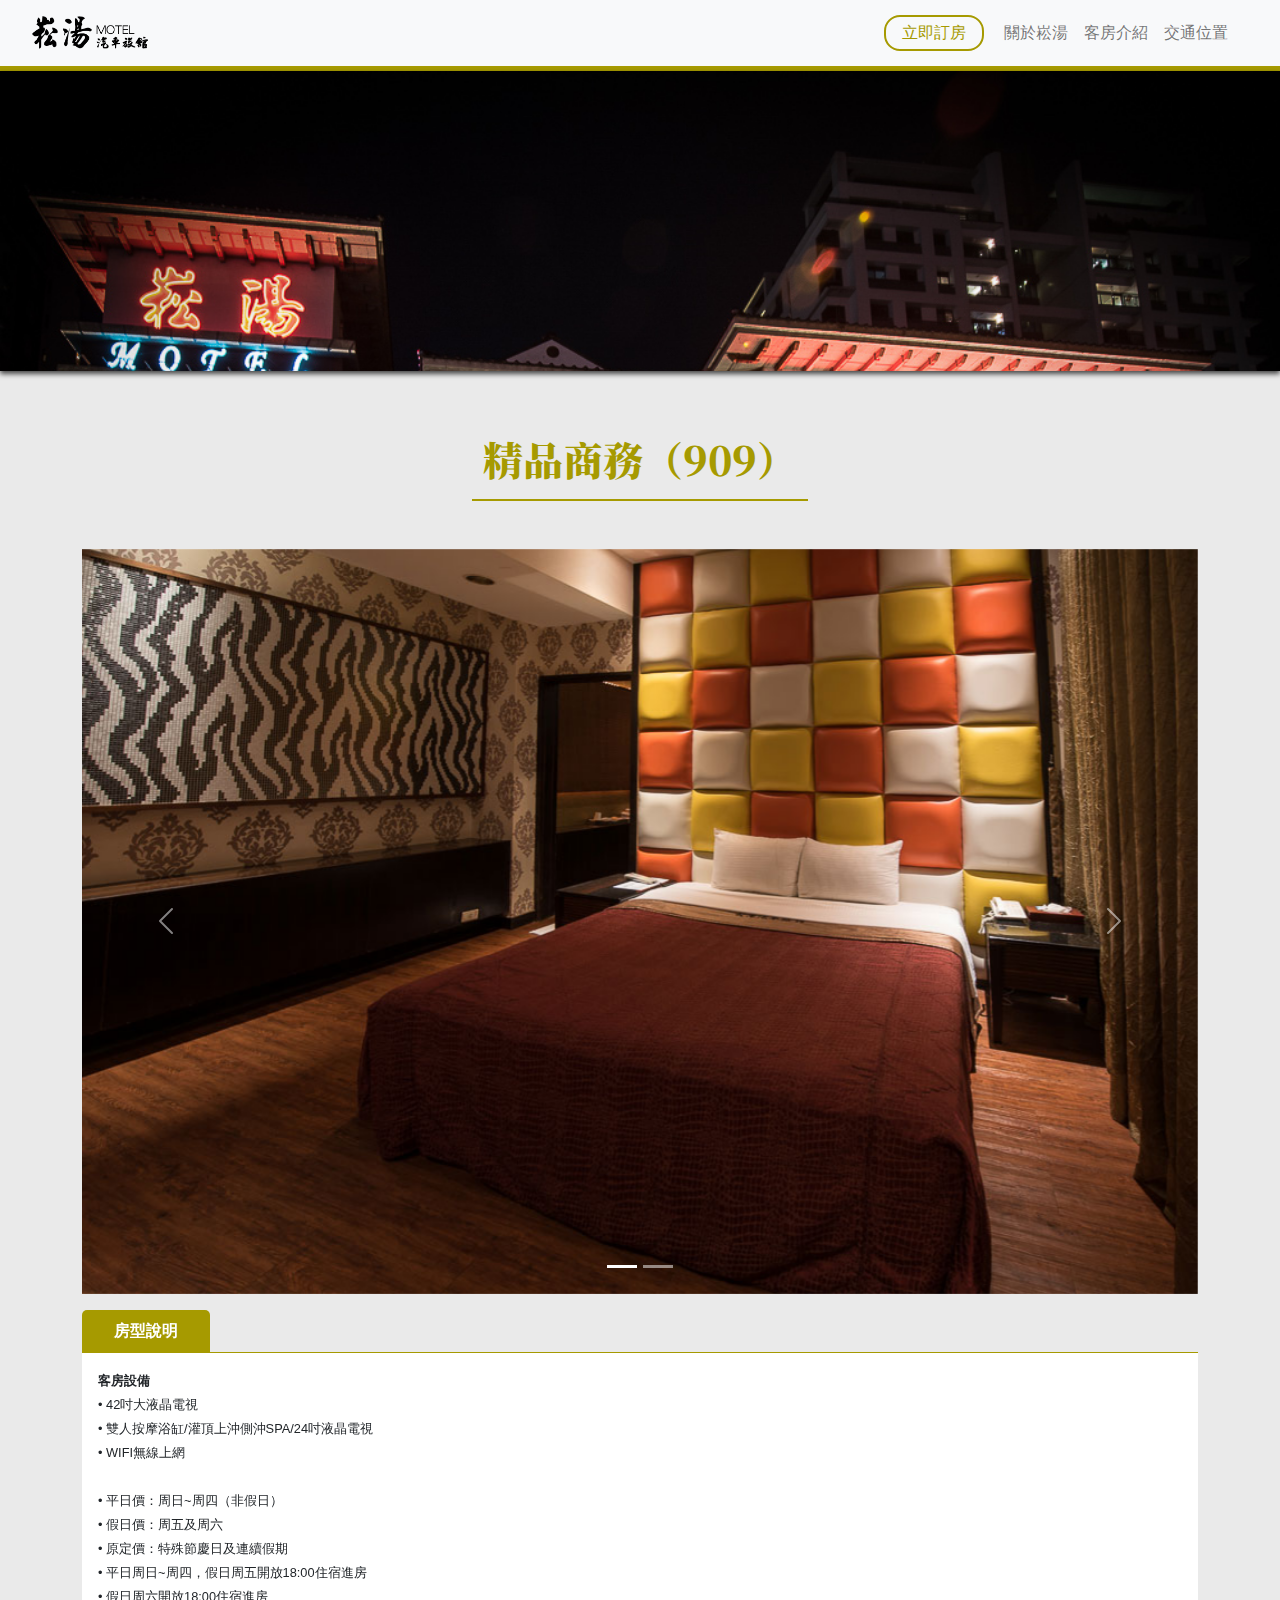
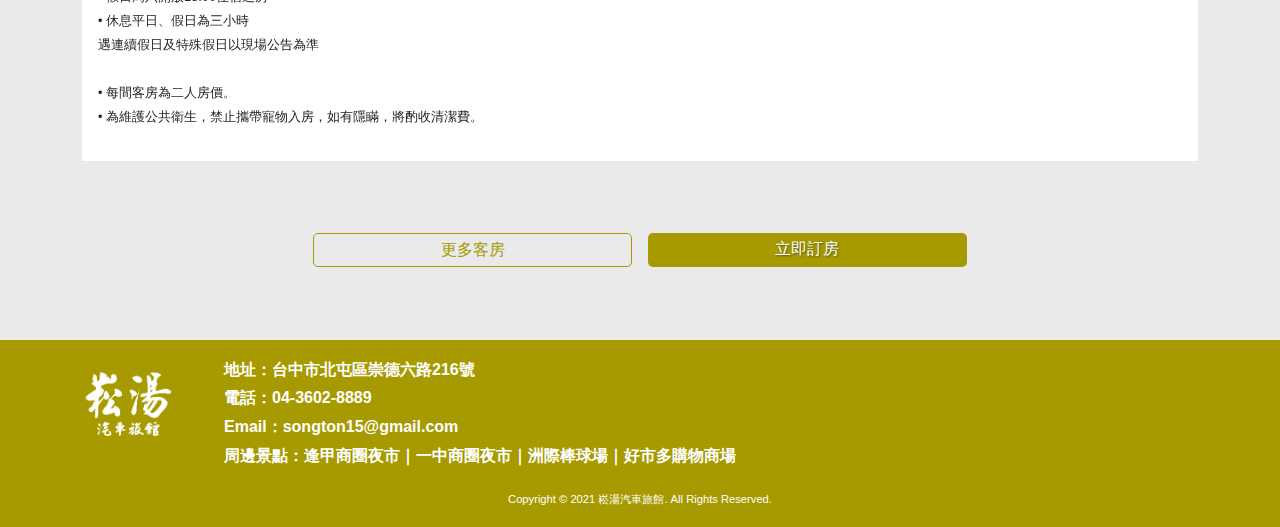
<file: room_909.html>
<html">
<head>
    <meta charset="UTF-8">
    <meta name="viewport" content="width=device-width, initial-scale=1.0">
    <meta http-equiv="X-UA-Compatible" content="ie=edge">
    <meta name="description" content="崧湯汽車旅館,崧湯,台中住宿,台中汽車旅館,台中旅店,台中飯店,台中旅遊,台中火車站">
    <meta name="keywords" content="崧湯汽車旅館,崧湯,台中住宿,台中汽車旅館,台中旅店,台中飯店,台中旅遊,台中火車站">
    <title>崧湯汽車旅館</title>
    <link href="https://fonts.googleapis.com/css?family=Raleway" rel="stylesheet">
    <link rel="stylesheet" href="./css/bootstrap.min.css">
    <link rel="stylesheet" href="./css/index.css">
    
    <script src="./js/jquery-3.1.0.min.js"></script>
</head>
<body>
    <!-- 選單 -->
    <nav class="menu navbar navbar-expand-lg navbar-light bg-light">
        <a class="menu_logo navbar-brand" href="./index.html">崧湯汽車旅館</a>
        <a class="menu_box_book" href="#">立即訂房</a>    



        <button class="navbar-toggler" type="button" data-bs-toggle="collapse" data-bs-target="#navbarNav" aria-controls="navbarNav" aria-expanded="false" aria-label="Toggle navigation">
            <span class="navbar-toggler-icon"></span>
        </button>

        <div class="menu_box container-fluid">
            <div class="menu_box_list collapse navbar-collapse justify-content-end" id="navbarNav">

                <ul class="menu_box_list_ul navbar-nav">
                    <li class="menu_box_list_ul_btn nav-item">
                        <a class="nav-link" aria-current="page" href="./about.html">關於崧湯</a>
                    </li>
                    <li class="menu_box_list_ul_btn nav-item">
                        <a class="nav-link" href="./room.html">客房介紹</a>
                    </li>
                    <li class="menu_box_list_ul_btn nav-item">
                        <a class="nav-link" href="./info.html">交通位置</a>
                    </li>
                    <li class="menu_box_list_ul_btn menu_box_list_ul_btn_book nav-item">
                        <a class="nav-link" href="#">立即訂房</a>
                    </li>
                </ul>
            </div>
        </div>
    </nav>

    <!-- banner -->
    <div class="banner banner_img img-fluid" alt="崧湯汽車旅館"></div>

    <h2 class="title">精品商務（909）</h2>

    
    <div class="container">

        <div>
            <div id="carouselExampleIndicators" class="carousel slide" data-bs-ride="carousel">
                <div class="carousel-indicators">
                  <button type="button" data-bs-target="#carouselExampleIndicators" data-bs-slide-to="0" class="active" aria-current="true" aria-label="Slide 1"></button>
                  <button type="button" data-bs-target="#carouselExampleIndicators" data-bs-slide-to="1" aria-label="Slide 2"></button>
                </div>
                <div class="carousel-inner">
                  <div class="carousel-item active" data-bs-interval="3000" >
                    <img src="./images/909/room_909_1.jpg"class="d-block w-100" alt="909-1">
                  </div>
                  <div class="carousel-item" data-bs-interval="3000" >
                    <img src="./images/909/room_909_2.jpg"class="d-block w-100" alt="909-2">
                  </div>
                </div>
                <button class="carousel-control-prev" type="button" data-bs-target="#carouselExampleIndicators" data-bs-slide="prev">
                  <span class="carousel-control-prev-icon" aria-hidden="true"></span>
                  <span class="visually-hidden">Previous</span>
                </button>
                <button class="carousel-control-next" type="button" data-bs-target="#carouselExampleIndicators" data-bs-slide="next">
                  <span class="carousel-control-next-icon" aria-hidden="true"></span>
                  <span class="visually-hidden">Next</span>
                </button>
            </div>
        </div>


        <div class="card_room_section">
            <div class="card_room_section_list">
                <div class="card_room_section_list_tab">房型說明</div>
            </div>
        
            <div class="card_room_section_text">
                <div class="fw-bolder">客房設備</div>
                • 42吋大液晶電視<br>
                • 雙人按摩浴缸/灌頂上沖側沖SPA/24吋液晶電視<br>
                • WIFI無線上網<br>
                <br>
                • 平日價：周日~周四（非假日）<br>
                • 假日價：周五及周六<br>
                • 原定價：特殊節慶日及連續假期<br>
                • 平日周日~周四，假日周五開放18:00住宿進房<br>
                • 假日周六開放18:00住宿進房<br>

                • 休息平日、假日為三小時<br>
                遇連續假日及特殊假日以現場公告為準<br>
                <br>
                • 每間客房為二人房價。<br>
                • 為維護公共衛生，禁止攜帶寵物入房，如有隱瞞，將酌收清潔費。<br>
            </div>
        </div>

        <div class="card_list">
            <a href="./room.html" class="card_list_info">更多客房</a>
            <a href="#" class="card_list_book">立即訂房</a>
        </div>

    </div>

    <div class="footer">
        <div class="footer_list">
            <div class="footer_list_logo"></div>
            <p class="footer_list_info fw-bolder">
                地址：台中市北屯區崇德六路216號<br>
                電話：04-3602-8889<br>
                Email：songton15@gmail.com<br>
                周邊景點：逢甲商圈夜市｜一中商圈夜市｜洲際棒球場｜好市多購物商場<br>
            </p>
        </div>

        <div class="footer_text">
            Copyright © 2021 崧湯汽車旅館. All Rights Reserved.
        </div>
    </div>
    
    <div class="goTop">▲</div>

    <script src="./js/bootstrap.bundle.min.js"></script>
    <script src="./js/bootstrap.esm.min.js"></script>

    <script>
    $(document).ready(function () {

        $(function () {

            $(document).on('scroll', function () {

                if ($(window).scrollTop() > 750) {
                    $('.goTop').addClass('show');
                } else {
                    $('.goTop').removeClass('show');
                }
            });

            $('.goTop').on('click', scrollToTop);
        });

        function scrollToTop() {
            verticalOffset = typeof (verticalOffset) != 'undefined' ? verticalOffset : 0;
            element = $('body');
            offset = element.offset();
            offsetTop = offset.top;
            $('html, body').animate({ scrollTop: offsetTop }, 500, 'linear');
        }

    });
    </script>

</body>
</html>
</file>
<file: css/index.css>
@charset "UTF-8";
@import url(global.css);
@import url("https://fonts.googleapis.com/css2?family=Noto+Serif+TC:wght@900&display=swap");
@font-face {
  font-family: '微軟正黑體', Arial, sans-serif;
  font-size: 14px;
}

h2, .menu_box_book, .navbar-light:hover .navbar-nav:hover .nav-link:hover, .room_rectangle_btn_book, .room_rectangle_btn_book:hover, .card_list_info, .card_list_info:hover {
  color: #a69a00;
}

body {
  background: #eaeaea;
}

.container {
  width: 90%;
  position: relative;
}

h2 {
  font-size: 2.5rem;
  line-height: 5rem;
  text-align: center;
  font-family: 'Noto Serif TC', serif;
  width: 21rem;
  margin: 3rem auto;
  border-bottom: 2px solid;
  font-weight: 900;
}

h5 {
  font-size: 1.6rem;
  font-weight: 400;
  font-size: 1.2rem;
}

p {
  font-size: 1rem;
  text-align: justify;
  line-height: 1.8rem;
  margin-bottom: 1rem;
}

.menu {
  background-color: #fff;
  width: 100%;
  color: black;
  font-size: 1rem;
  -webkit-box-shadow: 0 1px 5px rgba(0, 0, 0, 0.3);
          box-shadow: 0 1px 5px rgba(0, 0, 0, 0.3);
  padding: .8rem 2rem;
  position: inherit;
  z-index: 9999;
  border-bottom: 5px solid #a69a00;
}

.menu_logo {
  display: block;
  width: 11rem;
  height: 2.5rem;
  background-image: url("../images/logo.png");
  background-size: contain;
  background-repeat: no-repeat;
  background-position: center left;
  text-indent: -9999rem;
}

.menu_box {
  display: block;
  float: right;
}

.menu_box_book {
  padding: .5rem 1rem;
  margin-right: .5rem;
  border: 2px solid #a69a00;
  border-radius: 1rem;
  position: absolute;
  right: 18rem;
}

.menu_box_book:hover {
  color: #fff;
  background: #a69a00;
}

.menu_box_list_ul_btn {
  font-weight: 400;
}

.menu_box_list_ul_btn_book {
  display: none;
}

.banner {
  min-width: 100%;
  background-position: top left;
  background-repeat: no-repeat;
  background-size: cover;
  -webkit-box-shadow: 0 3px 5px rgba(0, 0, 0, 0.7);
          box-shadow: 0 3px 5px rgba(0, 0, 0, 0.7);
}

.banner_fix {
  background-image: url("../images/aboutBg.jpg");
  background-position: top center;
  height: 1100px;
  background-attachment: inherit;
  padding-top: 2rem;
  padding-left: 2rem;
}

.banner_text {
  width: 50%;
  color: #fff;
  font-weight: 400;
  font-size: 1rem;
  line-height: 2.5rem;
  text-align: justify;
  background-color: rgba(0, 0, 0, 0.7);
  padding: 1.5rem;
}

.banner_img {
  height: 300px;
  background-image: url("../images/banner.jpg");
}

.mouse {
  width: 25px;
  height: 45px;
  border: 2px solid #fff;
  position: absolute;
  bottom: 60px;
  left: 50%;
  margin-left: -12.5px;
  border-radius: 12px;
}

.mouse::before {
  content: "崧湯精品汽車旅館";
  position: absolute;
  color: #fff;
  font-weight: 400;
  font-size: .8rem;
  top: -1.5rem;
  left: -250%;
  width: 7rem;
}

.mouse:after {
  content: "";
  position: absolute;
  height: 5px;
  width: 5px;
  background-color: #fff;
  border-radius: 100%;
  left: 50%;
  margin-left: -2.5px;
  top: 10px;
  -webkit-animation: rotateplane 1.2s infinite ease-in-out;
  animation: rotateplane 1.2s infinite ease-in-out;
}

@-webkit-keyframes rotateplane {
  0% {
    -webkit-transform: translateY(-2px);
  }
  100% {
    -webkit-transform: translateY(7px);
  }
}

@keyframes rotateplane {
  0% {
    transform: translateY(-2px);
    -webkit-transform: translateY(-2px);
  }
  100% {
    transform: translateY(7px);
    -webkit-transform: translateY(7px);
  }
}

.room {
  margin-bottom: 6rem;
}

.room_box {
  z-index: 11;
  width: 75%;
}

.room_box_wrap {
  overflow: inherit;
}

.room_box_text {
  position: absolute;
  left: 104%;
  top: 1rem;
  text-align: left;
  width: 13rem;
  font-size: 1rem;
  line-height: 1.8rem;
  height: 50%;
}

.room_rectangle {
  width: 90%;
  height: 100%;
  z-index: 10;
  background: #a69a00;
  position: absolute;
  top: 1rem;
  right: 0;
}

.room_rectangle_btn {
  position: absolute;
  bottom: 1rem;
  right: 1rem;
  font-size: 1rem;
  width: 23%;
  line-height: 1.7rem;
  display: -webkit-box;
  display: -ms-flexbox;
  display: flex;
  -webkit-box-orient: vertical;
  -webkit-box-direction: normal;
      -ms-flex-direction: column;
          flex-direction: column;
  text-align: center;
  -webkit-box-pack: center;
      -ms-flex-pack: center;
          justify-content: center;
}

.room_rectangle_btn_info, .room_rectangle_btn_book {
  border-radius: 3px;
  margin-top: .6rem;
  z-index: 15;
}

.room_rectangle_btn_info {
  color: #fff;
  border: 1px solid #fff;
  text-shadow: 1px 1px 2px #4f5818;
}

.room_rectangle_btn_info:hover {
  color: #fff;
  text-decoration: underline;
}

.room_rectangle_btn_book {
  background: #fff;
}

.room_rectangle_btn_book:hover {
  text-decoration: underline;
}

.info {
  display: block;
  width: 100%;
}

.info_map {
  position: relative;
  padding-bottom: 60%;
  /* 此為地圖長寬比 */
  height: 0;
  overflow: hidden;
  -webkit-box-shadow: 0 3px 5px rgba(0, 0, 0, 0.3);
          box-shadow: 0 3px 5px rgba(0, 0, 0, 0.3);
  margin-bottom: 2rem;
}

.info_map iframe {
  position: absolute;
  top: 0;
  left: 0;
  width: 100% !important;
  height: 100% !important;
}

.info_add {
  text-align: center;
  font-size: 1rem;
  line-height: 1.5rem;
  margin-bottom: 3rem;
}

.aboutPhoto {
  -webkit-box-shadow: 0 3px 5px rgba(0, 0, 0, 0.3);
          box-shadow: 0 3px 5px rgba(0, 0, 0, 0.3);
}

.cardBox {
  width: 100%;
}

.card_room {
  margin: 0 auto;
  display: -webkit-inline-box;
  display: -ms-inline-flexbox;
  display: inline-flex;
  width: 31.2%;
  margin: 0 5px 3rem 5px;
}

.card_room:last-of-type {
  text-align: left;
}

.card_room_title {
  border-left: 5px solid #a69a00;
  padding-left: 1rem;
  color: black;
}

.card_room_title:hover {
  color: black;
}

.card_room_section {
  padding: 1rem 0;
  position: relative;
}

.card_room_section_list {
  width: 100%;
  border-bottom: 1px solid #a69a00;
}

.card_room_section_list_tab {
  font-size: 1rem;
  font-weight: 600;
  background-color: #a69a00;
  color: #fff;
  text-align: center;
  line-height: 2.6rem;
  width: 8rem;
  border-top-left-radius: 5px;
  border-top-right-radius: 5px;
}

.card_room_section_text {
  margin-left: 1rem;
  font-size: .8rem;
  line-height: 1.5rem;
  background-color: #fff;
  padding: 1rem 1rem 2rem 1rem;
  margin: 0;
}

.card_list {
  width: 60%;
  display: -webkit-box;
  display: -ms-flexbox;
  display: flex;
  -webkit-box-orient: horizontal;
  -webkit-box-direction: normal;
      -ms-flex-direction: row;
          flex-direction: row;
  margin: 3rem auto;
  font-size: 1rem;
}

.card_list_box {
  -webkit-box-pack: center;
      -ms-flex-pack: center;
          justify-content: center;
}

.card_list_info, .card_list_book {
  width: 50%;
  margin: .5rem .5rem;
  border-radius: 5px;
  line-height: 2rem;
  text-align: center;
}

.card_list_info {
  background: #eaeaea;
  border: 1px solid #a69a00;
}

.card_list_info:hover {
  text-decoration: underline;
}

.card_list_book {
  color: #fff;
  background-color: #a69a00;
  text-shadow: 1px 1px 2px #4f5818;
}

.card_list_book:hover {
  color: #fff;
  text-decoration: underline;
}

.card_list_quick {
  width: 60%;
}

.footer {
  background-color: #a69a00;
  padding: 1rem 2rem;
  color: #fff;
  margin-top: 4rem;
  border-top: 1px solid #eaeaea;
  text-align: left;
}

.footer_list {
  display: -webkit-inline-box;
  display: -ms-inline-flexbox;
  display: inline-flex;
  width: 100%;
  -webkit-box-orient: horizontal;
  -webkit-box-direction: normal;
      -ms-flex-direction: row;
          flex-direction: row;
}

.footer_list_logo {
  background-image: url(../images/logo_footer.png);
  background-position: center;
  background-size: contain;
  background-repeat: no-repeat;
  margin: 1rem;
  height: 4rem;
  width: 10rem;
}

.footer_list_info {
  font-size: 1rem;
  line-height: 1.8rem;
}

.footer_text {
  text-align: center;
  font-size: .7rem;
  line-height: 1.5rem;
}

.goTop {
  position: fixed;
  opacity: 0;
  visibility: hidden;
  overflow: hidden;
  text-align: center;
  z-index: 9999;
  width: 32px;
  height: 32px;
  font-size: .8rem;
  line-height: 30px;
  right: 30px;
  -webkit-transition: all 0.5s ease-in-out;
  transition: all 0.5s ease-in-out;
  bottom: 2.5rem;
  border-radius: 2px;
  color: #fff;
  background-color: #a69a00;
  text-shadow: 1px 0 2px #4f5818;
}

.show {
  visibility: visible;
  cursor: pointer;
  opacity: 1.0;
}

@media (max-width: 990px) {
  .menu_box_book {
    right: 6rem;
    top: 1rem;
  }
  .menu_box_list_ul_btn {
    margin-top: .5rem;
  }
  .mouse {
    display: none;
  }
  .banner_fix {
    height: 1300px;
    width: 70%;
  }
  .card_room {
    width: 47.9%;
    margin-bottom: 2rem;
  }
}

@media (max-width: 768px) {
  .banner_fix {
    height: 960px;
    padding-left: 0;
  }
  .banner_text {
    font-size: 1.3rem;
    width: 100%;
    margin: 0;
  }
  .room {
    display: block;
  }
  .room_box {
    width: 100%;
  }
  .room_box_text {
    top: 105%;
    left: 1rem;
  }
  .room_rectangle {
    position: relative;
    height: 16rem;
    width: 100%;
  }
  .room_rectangle_btn {
    right: 0;
    padding: 0 4rem;
    width: 100%;
  }
  .aboutPhoto {
    width: 100%;
  }
  p {
    line-height: 2.5rem;
  }
  .info_add {
    line-height: 2.5rem;
  }
  .card_room {
    width: 100%;
    margin-left: 0;
    margin-right: 0;
  }
  .card_list {
    width: 100%;
    display: -webkit-box;
    display: -ms-flexbox;
    display: flex;
    -webkit-box-orient: vertical;
    -webkit-box-direction: normal;
        -ms-flex-direction: column;
            flex-direction: column;
  }
  .card_list_info, .card_list_book {
    -webkit-box-flex: 1;
        -ms-flex: 1;
            flex: 1;
    width: 100%;
    margin: .5rem 0;
  }
}

@media (max-width: 580px) {
  .banner_fix {
    height: 680px;
  }
  .banner_text {
    font-size: 1.1rem;
    line-height: 2rem;
  }
  p {
    font-size: 1.2rem;
  }
  .footer_list {
    display: -webkit-box;
    display: -ms-flexbox;
    display: flex;
    -webkit-box-orient: vertical;
    -webkit-box-direction: normal;
        -ms-flex-direction: column;
            flex-direction: column;
  }
  .footer_list_logo {
    width: 100%;
    margin: 1rem 0;
  }
}

@media (max-width: 480px) {
  .menu {
    padding: .5rem .8rem;
  }
  .menu_box_book {
    right: 5.5rem;
    top: 1.2rem;
    font-size: .9rem;
    padding: .3rem .5rem;
    margin-right: .2rem;
  }
  .banner_fix {
    height: 800px;
  }
}
/*# sourceMappingURL=index.css.map */
</file>
